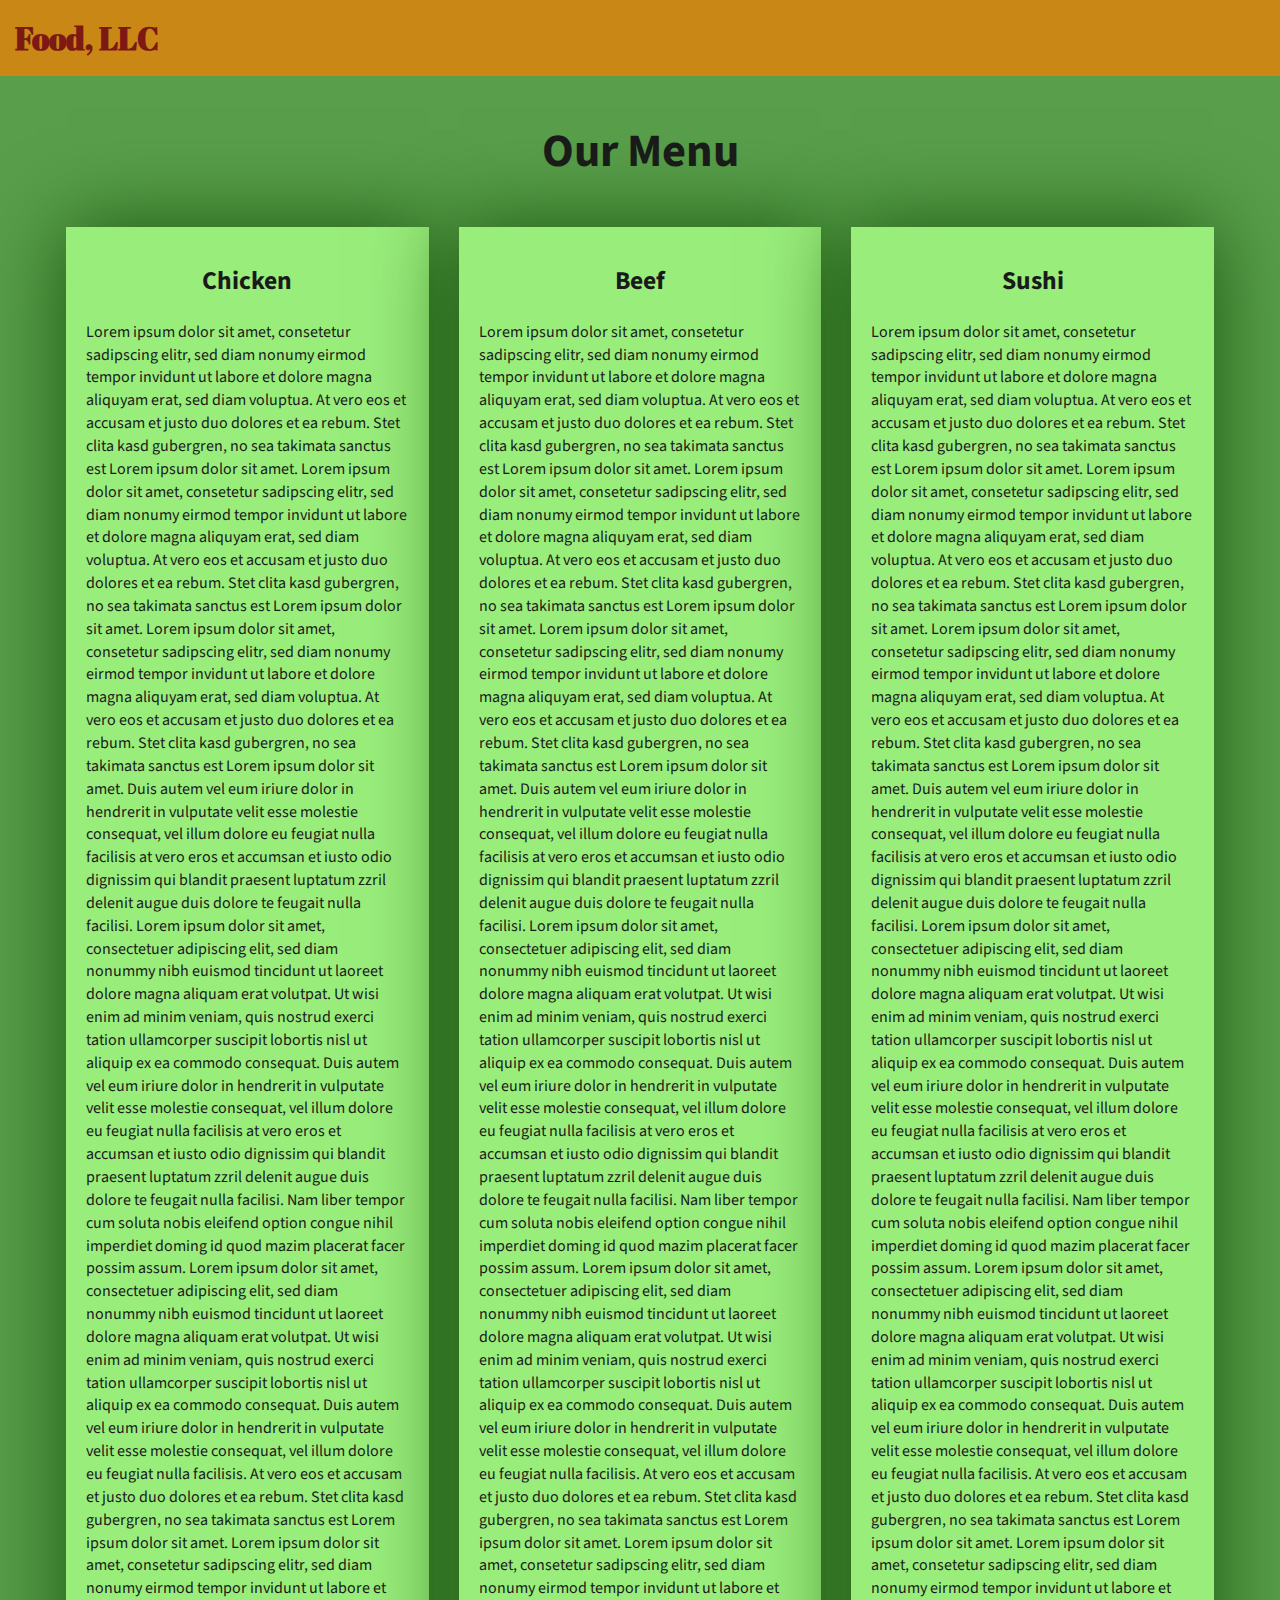
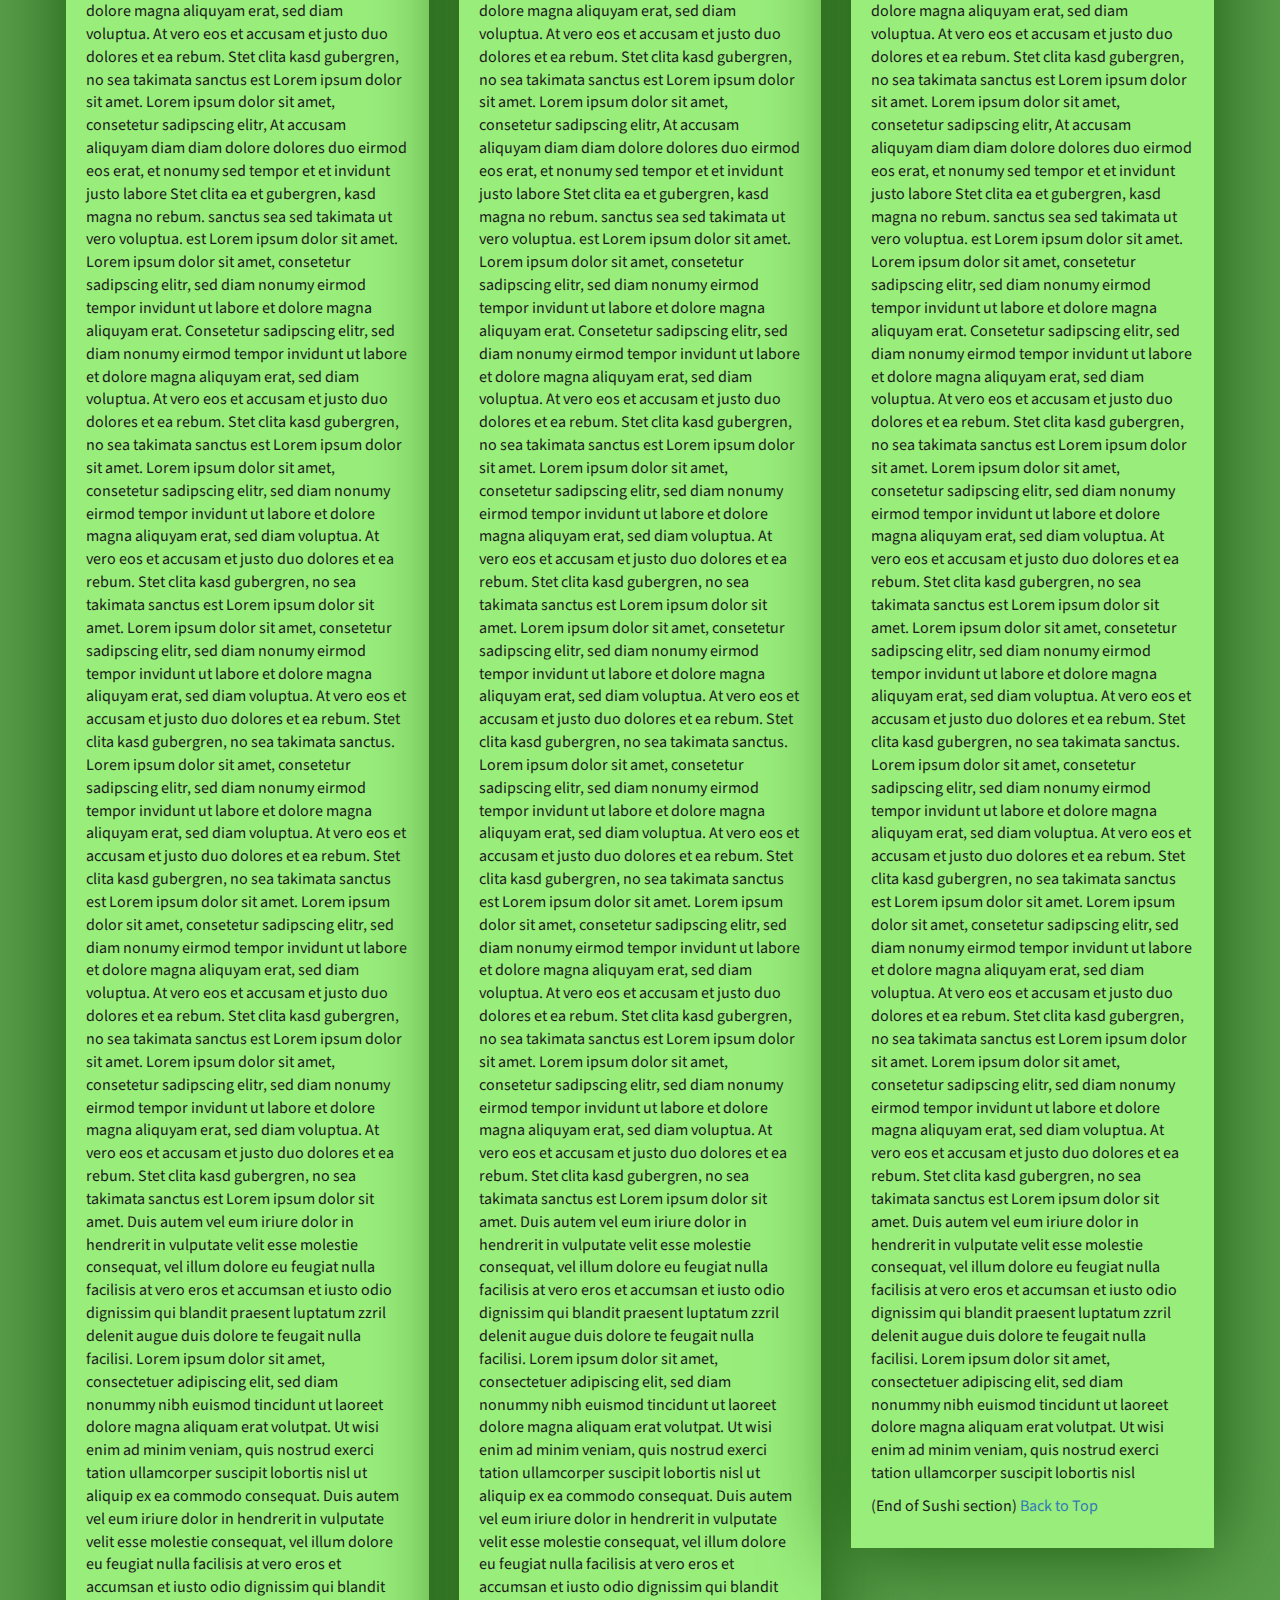
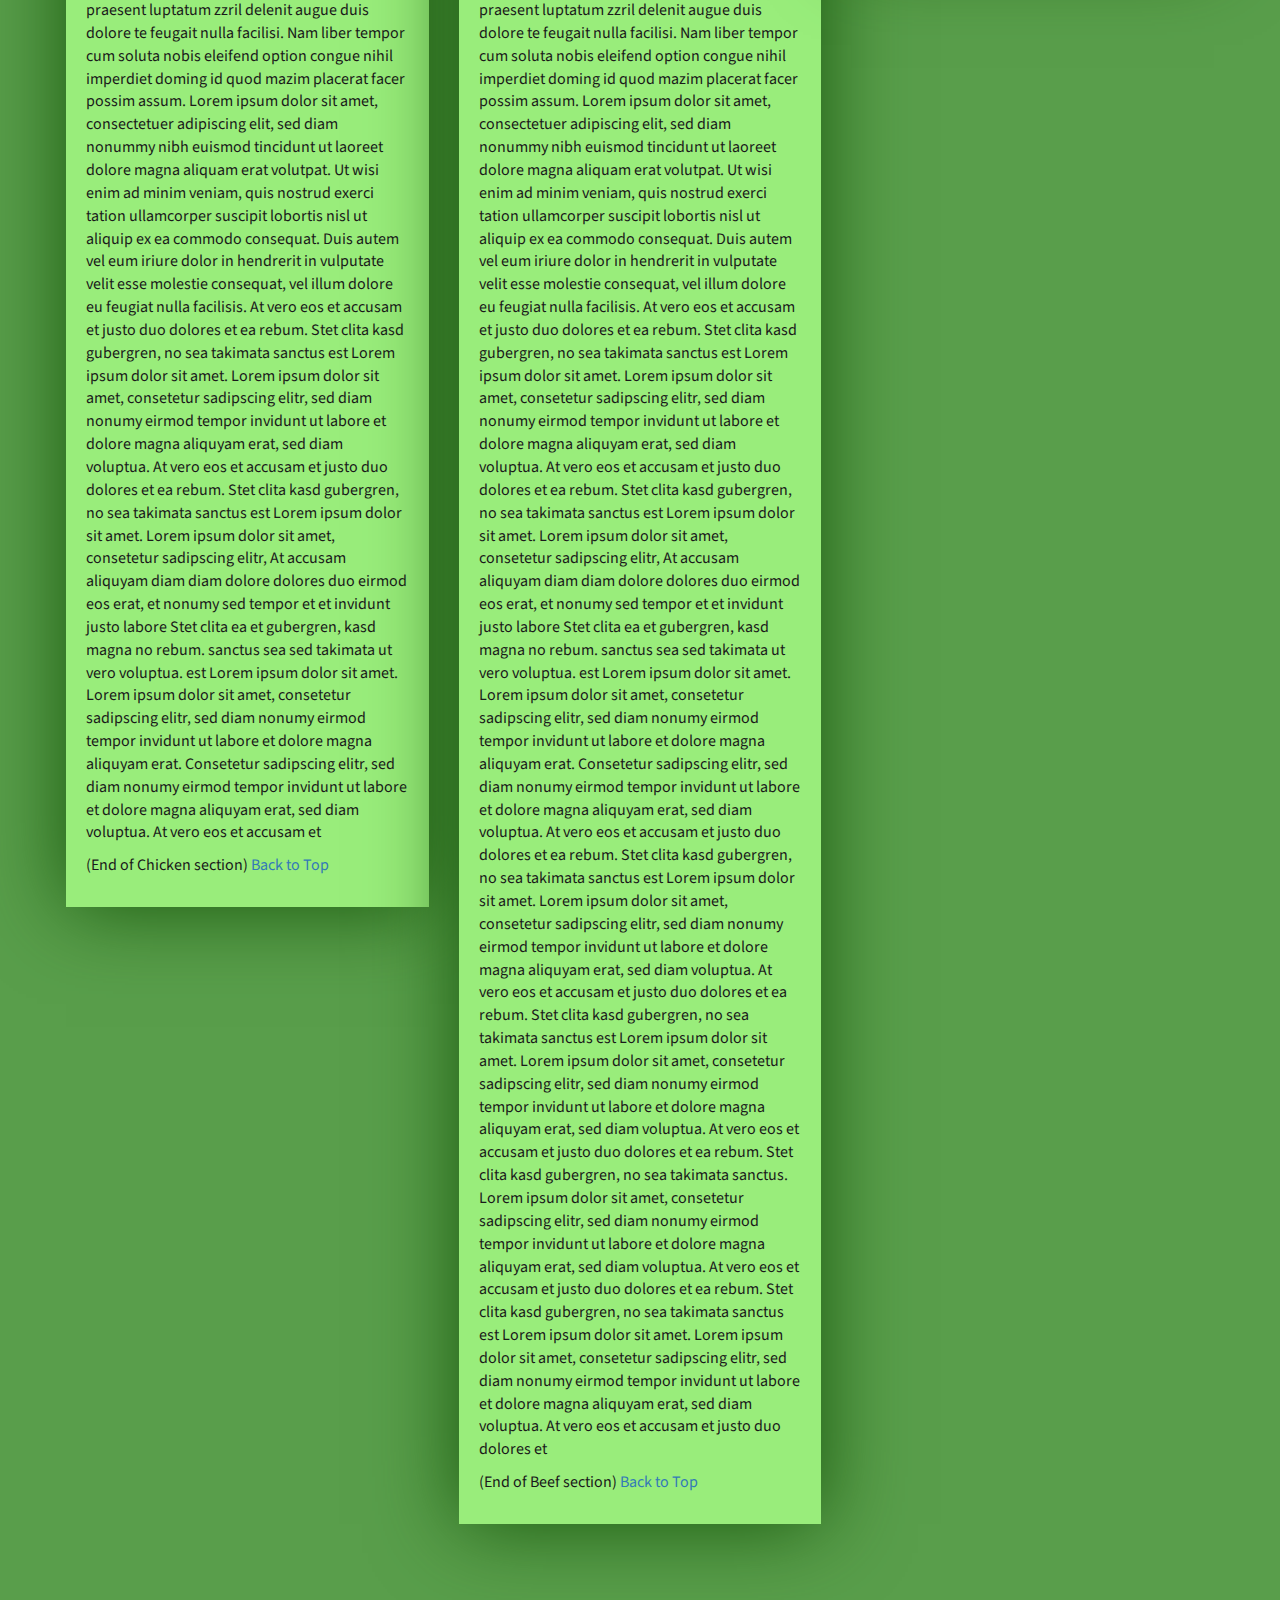
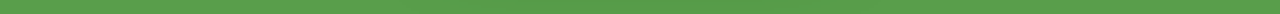
<file: module3-Assignment/index.html>
<!DOCTYPE html>
<html lang="zxx">

<head>
    <meta charset="utf-8">
    <meta http-equiv="X-UA-Compatible" content="IE=edge">
    <meta name="viewport" content="width=device-width, initial-scale=1">
    <title>Assignment Solution for Module 3</title>
    <link rel="stylesheet" href="css/bootstrap.min.css">
    <link rel="stylesheet" href="css/styles.css">
    <link href="https://fonts.googleapis.com/css?family=Source+Sans+Pro" rel="stylesheet">
    <link href="https://fonts.googleapis.com/css?family=Abril+Fatface" rel="stylesheet">

    <!-- HTML5 shim and Respond.js for IE8 support of HTML5 elements and media queries -->
    <!-- WARNING: Respond.js doesn't work if you view the page via file:// -->
    <!--[if lt IE 9]>
      <script src="https://oss.maxcdn.com/html5shiv/3.7.2/html5shiv.min.js"></script>
      <script src="https://oss.maxcdn.com/respond/1.4.2/respond.min.js"></script>
    <![endif]-->
</head>

<body>
    <header>
        <nav id="header-nav" class="navbar navbar-default">
            <div class="container-fluid">
                <div class="navbar-header">
                    <div class="navbar-brand">
                        <a href="index.html"><h1>Food, LLC</h1></a>
                    </div>

                    <button type="button" class="navbar-toggle collapsed visible-xs" data-toggle="collapse" data-target="#collapsable-nav" aria-expanded="false">
                        <span class="sr-only">Toggle navigation</span>
                        <span class="icon-bar"></span>
                        <span class="icon-bar"></span>
                        <span class="icon-bar"></span>
                    </button>
                </div>

                <div id="collapsable-nav" class="collapse navbar-collapse">
                    <ul id="nav-list" class="nav navbar-nav navbar-right visible-xs text-center">
                        <li>
                            <a href="#chicken-tile"><br class="hidden-xs"> Chicken</a>
                        </li>
                        <li>
                            <a href="#beef-tile"><br class="hidden-xs"> Beef</a>
                        </li>
                        <li>
                            <a href="#sushi-tile"><br class="hidden-xs"> Sushi</a>
                        </li>
                    </ul>
                </div>
            </div>
        </nav>
    </header>

    <div id="main-content" class="container">
        <h2 id="top-heading" class="text-center">Our Menu</h2>
        <div id="home-tiles" class="row">
            <div class="col-md-4 col-sm-6 col-xs-12">
                <div id="chicken-tile">
                    <section>
                        <h3 class="text-center">Chicken</h3>
                        <p>
                            Lorem ipsum dolor sit amet, consetetur sadipscing elitr, sed diam nonumy eirmod tempor invidunt ut labore et dolore magna aliquyam erat, sed diam voluptua. At vero eos et accusam et justo duo dolores et ea rebum. Stet clita kasd gubergren, no sea takimata
                            sanctus est Lorem ipsum dolor sit amet. Lorem ipsum dolor sit amet, consetetur sadipscing elitr, sed diam nonumy eirmod tempor invidunt ut labore et dolore magna aliquyam erat, sed diam voluptua. At vero eos et accusam et justo
                            duo dolores et ea rebum. Stet clita kasd gubergren, no sea takimata sanctus est Lorem ipsum dolor sit amet. Lorem ipsum dolor sit amet, consetetur sadipscing elitr, sed diam nonumy eirmod tempor invidunt ut labore et dolore
                            magna aliquyam erat, sed diam voluptua. At vero eos et accusam et justo duo dolores et ea rebum. Stet clita kasd gubergren, no sea takimata sanctus est Lorem ipsum dolor sit amet. Duis autem vel eum iriure dolor in hendrerit
                            in vulputate velit esse molestie consequat, vel illum dolore eu feugiat nulla facilisis at vero eros et accumsan et iusto odio dignissim qui blandit praesent luptatum zzril delenit augue duis dolore te feugait nulla facilisi.
                            Lorem ipsum dolor sit amet, consectetuer adipiscing elit, sed diam nonummy nibh euismod tincidunt ut laoreet dolore magna aliquam erat volutpat. Ut wisi enim ad minim veniam, quis nostrud exerci tation ullamcorper suscipit
                            lobortis nisl ut aliquip ex ea commodo consequat. Duis autem vel eum iriure dolor in hendrerit in vulputate velit esse molestie consequat, vel illum dolore eu feugiat nulla facilisis at vero eros et accumsan et iusto odio dignissim
                            qui blandit praesent luptatum zzril delenit augue duis dolore te feugait nulla facilisi. Nam liber tempor cum soluta nobis eleifend option congue nihil imperdiet doming id quod mazim placerat facer possim assum. Lorem ipsum
                            dolor sit amet, consectetuer adipiscing elit, sed diam nonummy nibh euismod tincidunt ut laoreet dolore magna aliquam erat volutpat. Ut wisi enim ad minim veniam, quis nostrud exerci tation ullamcorper suscipit lobortis nisl
                            ut aliquip ex ea commodo consequat. Duis autem vel eum iriure dolor in hendrerit in vulputate velit esse molestie consequat, vel illum dolore eu feugiat nulla facilisis. At vero eos et accusam et justo duo dolores et ea rebum.
                            Stet clita kasd gubergren, no sea takimata sanctus est Lorem ipsum dolor sit amet. Lorem ipsum dolor sit amet, consetetur sadipscing elitr, sed diam nonumy eirmod tempor invidunt ut labore et dolore magna aliquyam erat, sed
                            diam voluptua. At vero eos et accusam et justo duo dolores et ea rebum. Stet clita kasd gubergren, no sea takimata sanctus est Lorem ipsum dolor sit amet. Lorem ipsum dolor sit amet, consetetur sadipscing elitr, At accusam
                            aliquyam diam diam dolore dolores duo eirmod eos erat, et nonumy sed tempor et et invidunt justo labore Stet clita ea et gubergren, kasd magna no rebum. sanctus sea sed takimata ut vero voluptua. est Lorem ipsum dolor sit amet.
                            Lorem ipsum dolor sit amet, consetetur sadipscing elitr, sed diam nonumy eirmod tempor invidunt ut labore et dolore magna aliquyam erat. Consetetur sadipscing elitr, sed diam nonumy eirmod tempor invidunt ut labore et dolore
                            magna aliquyam erat, sed diam voluptua. At vero eos et accusam et justo duo dolores et ea rebum. Stet clita kasd gubergren, no sea takimata sanctus est Lorem ipsum dolor sit amet. Lorem ipsum dolor sit amet, consetetur sadipscing
                            elitr, sed diam nonumy eirmod tempor invidunt ut labore et dolore magna aliquyam erat, sed diam voluptua. At vero eos et accusam et justo duo dolores et ea rebum. Stet clita kasd gubergren, no sea takimata sanctus est Lorem
                            ipsum dolor sit amet. Lorem ipsum dolor sit amet, consetetur sadipscing elitr, sed diam nonumy eirmod tempor invidunt ut labore et dolore magna aliquyam erat, sed diam voluptua. At vero eos et accusam et justo duo dolores et
                            ea rebum. Stet clita kasd gubergren, no sea takimata sanctus. Lorem ipsum dolor sit amet, consetetur sadipscing elitr, sed diam nonumy eirmod tempor invidunt ut labore et dolore magna aliquyam erat, sed diam voluptua. At vero
                            eos et accusam et justo duo dolores et ea rebum. Stet clita kasd gubergren, no sea takimata sanctus est Lorem ipsum dolor sit amet. Lorem ipsum dolor sit amet, consetetur sadipscing elitr, sed diam nonumy eirmod tempor invidunt
                            ut labore et dolore magna aliquyam erat, sed diam voluptua. At vero eos et accusam et justo duo dolores et ea rebum. Stet clita kasd gubergren, no sea takimata sanctus est Lorem ipsum dolor sit amet. Lorem ipsum dolor sit amet,
                            consetetur sadipscing elitr, sed diam nonumy eirmod tempor invidunt ut labore et dolore magna aliquyam erat, sed diam voluptua. At vero eos et accusam et justo duo dolores et ea rebum. Stet clita kasd gubergren, no sea takimata
                            sanctus est Lorem ipsum dolor sit amet. Duis autem vel eum iriure dolor in hendrerit in vulputate velit esse molestie consequat, vel illum dolore eu feugiat nulla facilisis at vero eros et accumsan et iusto odio dignissim qui
                            blandit praesent luptatum zzril delenit augue duis dolore te feugait nulla facilisi. Lorem ipsum dolor sit amet, consectetuer adipiscing elit, sed diam nonummy nibh euismod tincidunt ut laoreet dolore magna aliquam erat volutpat.
                            Ut wisi enim ad minim veniam, quis nostrud exerci tation ullamcorper suscipit lobortis nisl ut aliquip ex ea commodo consequat. Duis autem vel eum iriure dolor in hendrerit in vulputate velit esse molestie consequat, vel illum
                            dolore eu feugiat nulla facilisis at vero eros et accumsan et iusto odio dignissim qui blandit praesent luptatum zzril delenit augue duis dolore te feugait nulla facilisi. Nam liber tempor cum soluta nobis eleifend option congue
                            nihil imperdiet doming id quod mazim placerat facer possim assum. Lorem ipsum dolor sit amet, consectetuer adipiscing elit, sed diam nonummy nibh euismod tincidunt ut laoreet dolore magna aliquam erat volutpat. Ut wisi enim
                            ad minim veniam, quis nostrud exerci tation ullamcorper suscipit lobortis nisl ut aliquip ex ea commodo consequat. Duis autem vel eum iriure dolor in hendrerit in vulputate velit esse molestie consequat, vel illum dolore eu
                            feugiat nulla facilisis. At vero eos et accusam et justo duo dolores et ea rebum. Stet clita kasd gubergren, no sea takimata sanctus est Lorem ipsum dolor sit amet. Lorem ipsum dolor sit amet, consetetur sadipscing elitr, sed
                            diam nonumy eirmod tempor invidunt ut labore et dolore magna aliquyam erat, sed diam voluptua. At vero eos et accusam et justo duo dolores et ea rebum. Stet clita kasd gubergren, no sea takimata sanctus est Lorem ipsum dolor
                            sit amet. Lorem ipsum dolor sit amet, consetetur sadipscing elitr, At accusam aliquyam diam diam dolore dolores duo eirmod eos erat, et nonumy sed tempor et et invidunt justo labore Stet clita ea et gubergren, kasd magna no
                            rebum. sanctus sea sed takimata ut vero voluptua. est Lorem ipsum dolor sit amet. Lorem ipsum dolor sit amet, consetetur sadipscing elitr, sed diam nonumy eirmod tempor invidunt ut labore et dolore magna aliquyam erat. Consetetur
                            sadipscing elitr, sed diam nonumy eirmod tempor invidunt ut labore et dolore magna aliquyam erat, sed diam voluptua. At vero eos et accusam et
                        </p>
                        <p>
                            (End of Chicken section) <a href="#top-heading">Back to Top</a>
                        </p>
                    </section>
                </div>
            </div>
            <div class="col-md-4 col-sm-6 col-xs-12">
                <div id="beef-tile">
                    <section>
                        <h3 class="text-center">Beef</h3>
                        <p>
                            Lorem ipsum dolor sit amet, consetetur sadipscing elitr, sed diam nonumy eirmod tempor invidunt ut labore et dolore magna aliquyam erat, sed diam voluptua. At vero eos et accusam et justo duo dolores et ea rebum. Stet clita kasd gubergren, no sea takimata
                            sanctus est Lorem ipsum dolor sit amet. Lorem ipsum dolor sit amet, consetetur sadipscing elitr, sed diam nonumy eirmod tempor invidunt ut labore et dolore magna aliquyam erat, sed diam voluptua. At vero eos et accusam et justo
                            duo dolores et ea rebum. Stet clita kasd gubergren, no sea takimata sanctus est Lorem ipsum dolor sit amet. Lorem ipsum dolor sit amet, consetetur sadipscing elitr, sed diam nonumy eirmod tempor invidunt ut labore et dolore
                            magna aliquyam erat, sed diam voluptua. At vero eos et accusam et justo duo dolores et ea rebum. Stet clita kasd gubergren, no sea takimata sanctus est Lorem ipsum dolor sit amet. Duis autem vel eum iriure dolor in hendrerit
                            in vulputate velit esse molestie consequat, vel illum dolore eu feugiat nulla facilisis at vero eros et accumsan et iusto odio dignissim qui blandit praesent luptatum zzril delenit augue duis dolore te feugait nulla facilisi.
                            Lorem ipsum dolor sit amet, consectetuer adipiscing elit, sed diam nonummy nibh euismod tincidunt ut laoreet dolore magna aliquam erat volutpat. Ut wisi enim ad minim veniam, quis nostrud exerci tation ullamcorper suscipit
                            lobortis nisl ut aliquip ex ea commodo consequat. Duis autem vel eum iriure dolor in hendrerit in vulputate velit esse molestie consequat, vel illum dolore eu feugiat nulla facilisis at vero eros et accumsan et iusto odio dignissim
                            qui blandit praesent luptatum zzril delenit augue duis dolore te feugait nulla facilisi. Nam liber tempor cum soluta nobis eleifend option congue nihil imperdiet doming id quod mazim placerat facer possim assum. Lorem ipsum
                            dolor sit amet, consectetuer adipiscing elit, sed diam nonummy nibh euismod tincidunt ut laoreet dolore magna aliquam erat volutpat. Ut wisi enim ad minim veniam, quis nostrud exerci tation ullamcorper suscipit lobortis nisl
                            ut aliquip ex ea commodo consequat. Duis autem vel eum iriure dolor in hendrerit in vulputate velit esse molestie consequat, vel illum dolore eu feugiat nulla facilisis. At vero eos et accusam et justo duo dolores et ea rebum.
                            Stet clita kasd gubergren, no sea takimata sanctus est Lorem ipsum dolor sit amet. Lorem ipsum dolor sit amet, consetetur sadipscing elitr, sed diam nonumy eirmod tempor invidunt ut labore et dolore magna aliquyam erat, sed
                            diam voluptua. At vero eos et accusam et justo duo dolores et ea rebum. Stet clita kasd gubergren, no sea takimata sanctus est Lorem ipsum dolor sit amet. Lorem ipsum dolor sit amet, consetetur sadipscing elitr, At accusam
                            aliquyam diam diam dolore dolores duo eirmod eos erat, et nonumy sed tempor et et invidunt justo labore Stet clita ea et gubergren, kasd magna no rebum. sanctus sea sed takimata ut vero voluptua. est Lorem ipsum dolor sit amet.
                            Lorem ipsum dolor sit amet, consetetur sadipscing elitr, sed diam nonumy eirmod tempor invidunt ut labore et dolore magna aliquyam erat. Consetetur sadipscing elitr, sed diam nonumy eirmod tempor invidunt ut labore et dolore
                            magna aliquyam erat, sed diam voluptua. At vero eos et accusam et justo duo dolores et ea rebum. Stet clita kasd gubergren, no sea takimata sanctus est Lorem ipsum dolor sit amet. Lorem ipsum dolor sit amet, consetetur sadipscing
                            elitr, sed diam nonumy eirmod tempor invidunt ut labore et dolore magna aliquyam erat, sed diam voluptua. At vero eos et accusam et justo duo dolores et ea rebum. Stet clita kasd gubergren, no sea takimata sanctus est Lorem
                            ipsum dolor sit amet. Lorem ipsum dolor sit amet, consetetur sadipscing elitr, sed diam nonumy eirmod tempor invidunt ut labore et dolore magna aliquyam erat, sed diam voluptua. At vero eos et accusam et justo duo dolores et
                            ea rebum. Stet clita kasd gubergren, no sea takimata sanctus. Lorem ipsum dolor sit amet, consetetur sadipscing elitr, sed diam nonumy eirmod tempor invidunt ut labore et dolore magna aliquyam erat, sed diam voluptua. At vero
                            eos et accusam et justo duo dolores et ea rebum. Stet clita kasd gubergren, no sea takimata sanctus est Lorem ipsum dolor sit amet. Lorem ipsum dolor sit amet, consetetur sadipscing elitr, sed diam nonumy eirmod tempor invidunt
                            ut labore et dolore magna aliquyam erat, sed diam voluptua. At vero eos et accusam et justo duo dolores et ea rebum. Stet clita kasd gubergren, no sea takimata sanctus est Lorem ipsum dolor sit amet. Lorem ipsum dolor sit amet,
                            consetetur sadipscing elitr, sed diam nonumy eirmod tempor invidunt ut labore et dolore magna aliquyam erat, sed diam voluptua. At vero eos et accusam et justo duo dolores et ea rebum. Stet clita kasd gubergren, no sea takimata
                            sanctus est Lorem ipsum dolor sit amet. Duis autem vel eum iriure dolor in hendrerit in vulputate velit esse molestie consequat, vel illum dolore eu feugiat nulla facilisis at vero eros et accumsan et iusto odio dignissim qui
                            blandit praesent luptatum zzril delenit augue duis dolore te feugait nulla facilisi. Lorem ipsum dolor sit amet, consectetuer adipiscing elit, sed diam nonummy nibh euismod tincidunt ut laoreet dolore magna aliquam erat volutpat.
                            Ut wisi enim ad minim veniam, quis nostrud exerci tation ullamcorper suscipit lobortis nisl ut aliquip ex ea commodo consequat. Duis autem vel eum iriure dolor in hendrerit in vulputate velit esse molestie consequat, vel illum
                            dolore eu feugiat nulla facilisis at vero eros et accumsan et iusto odio dignissim qui blandit praesent luptatum zzril delenit augue duis dolore te feugait nulla facilisi. Nam liber tempor cum soluta nobis eleifend option congue
                            nihil imperdiet doming id quod mazim placerat facer possim assum. Lorem ipsum dolor sit amet, consectetuer adipiscing elit, sed diam nonummy nibh euismod tincidunt ut laoreet dolore magna aliquam erat volutpat. Ut wisi enim
                            ad minim veniam, quis nostrud exerci tation ullamcorper suscipit lobortis nisl ut aliquip ex ea commodo consequat. Duis autem vel eum iriure dolor in hendrerit in vulputate velit esse molestie consequat, vel illum dolore eu
                            feugiat nulla facilisis. At vero eos et accusam et justo duo dolores et ea rebum. Stet clita kasd gubergren, no sea takimata sanctus est Lorem ipsum dolor sit amet. Lorem ipsum dolor sit amet, consetetur sadipscing elitr, sed
                            diam nonumy eirmod tempor invidunt ut labore et dolore magna aliquyam erat, sed diam voluptua. At vero eos et accusam et justo duo dolores et ea rebum. Stet clita kasd gubergren, no sea takimata sanctus est Lorem ipsum dolor
                            sit amet. Lorem ipsum dolor sit amet, consetetur sadipscing elitr, At accusam aliquyam diam diam dolore dolores duo eirmod eos erat, et nonumy sed tempor et et invidunt justo labore Stet clita ea et gubergren, kasd magna no
                            rebum. sanctus sea sed takimata ut vero voluptua. est Lorem ipsum dolor sit amet. Lorem ipsum dolor sit amet, consetetur sadipscing elitr, sed diam nonumy eirmod tempor invidunt ut labore et dolore magna aliquyam erat. Consetetur
                            sadipscing elitr, sed diam nonumy eirmod tempor invidunt ut labore et dolore magna aliquyam erat, sed diam voluptua. At vero eos et accusam et justo duo dolores et ea rebum. Stet clita kasd gubergren, no sea takimata sanctus
                            est Lorem ipsum dolor sit amet. Lorem ipsum dolor sit amet, consetetur sadipscing elitr, sed diam nonumy eirmod tempor invidunt ut labore et dolore magna aliquyam erat, sed diam voluptua. At vero eos et accusam et justo duo
                            dolores et ea rebum. Stet clita kasd gubergren, no sea takimata sanctus est Lorem ipsum dolor sit amet. Lorem ipsum dolor sit amet, consetetur sadipscing elitr, sed diam nonumy eirmod tempor invidunt ut labore et dolore magna
                            aliquyam erat, sed diam voluptua. At vero eos et accusam et justo duo dolores et ea rebum. Stet clita kasd gubergren, no sea takimata sanctus. Lorem ipsum dolor sit amet, consetetur sadipscing elitr, sed diam nonumy eirmod
                            tempor invidunt ut labore et dolore magna aliquyam erat, sed diam voluptua. At vero eos et accusam et justo duo dolores et ea rebum. Stet clita kasd gubergren, no sea takimata sanctus est Lorem ipsum dolor sit amet. Lorem ipsum
                            dolor sit amet, consetetur sadipscing elitr, sed diam nonumy eirmod tempor invidunt ut labore et dolore magna aliquyam erat, sed diam voluptua. At vero eos et accusam et justo duo dolores et
                        </p>
                        <p>
                            (End of Beef section) <a href="#top-heading">Back to Top</a>
                        </p>
                    </section>
                </div>
            </div>
            <!-- <div class="clearfix visible-md-block"></div> -->
            <div class="col-md-4 col-sm-12 col-xs-12">
                <div id="sushi-tile">
                    <section>
                        <h3 class="text-center">Sushi</h3>
                        <p>
                            Lorem ipsum dolor sit amet, consetetur sadipscing elitr, sed diam nonumy eirmod tempor invidunt ut labore et dolore magna aliquyam erat, sed diam voluptua. At vero eos et accusam et justo duo dolores et ea rebum. Stet clita kasd gubergren, no sea takimata
                            sanctus est Lorem ipsum dolor sit amet. Lorem ipsum dolor sit amet, consetetur sadipscing elitr, sed diam nonumy eirmod tempor invidunt ut labore et dolore magna aliquyam erat, sed diam voluptua. At vero eos et accusam et justo
                            duo dolores et ea rebum. Stet clita kasd gubergren, no sea takimata sanctus est Lorem ipsum dolor sit amet. Lorem ipsum dolor sit amet, consetetur sadipscing elitr, sed diam nonumy eirmod tempor invidunt ut labore et dolore
                            magna aliquyam erat, sed diam voluptua. At vero eos et accusam et justo duo dolores et ea rebum. Stet clita kasd gubergren, no sea takimata sanctus est Lorem ipsum dolor sit amet. Duis autem vel eum iriure dolor in hendrerit
                            in vulputate velit esse molestie consequat, vel illum dolore eu feugiat nulla facilisis at vero eros et accumsan et iusto odio dignissim qui blandit praesent luptatum zzril delenit augue duis dolore te feugait nulla facilisi.
                            Lorem ipsum dolor sit amet, consectetuer adipiscing elit, sed diam nonummy nibh euismod tincidunt ut laoreet dolore magna aliquam erat volutpat. Ut wisi enim ad minim veniam, quis nostrud exerci tation ullamcorper suscipit
                            lobortis nisl ut aliquip ex ea commodo consequat. Duis autem vel eum iriure dolor in hendrerit in vulputate velit esse molestie consequat, vel illum dolore eu feugiat nulla facilisis at vero eros et accumsan et iusto odio dignissim
                            qui blandit praesent luptatum zzril delenit augue duis dolore te feugait nulla facilisi. Nam liber tempor cum soluta nobis eleifend option congue nihil imperdiet doming id quod mazim placerat facer possim assum. Lorem ipsum
                            dolor sit amet, consectetuer adipiscing elit, sed diam nonummy nibh euismod tincidunt ut laoreet dolore magna aliquam erat volutpat. Ut wisi enim ad minim veniam, quis nostrud exerci tation ullamcorper suscipit lobortis nisl
                            ut aliquip ex ea commodo consequat. Duis autem vel eum iriure dolor in hendrerit in vulputate velit esse molestie consequat, vel illum dolore eu feugiat nulla facilisis. At vero eos et accusam et justo duo dolores et ea rebum.
                            Stet clita kasd gubergren, no sea takimata sanctus est Lorem ipsum dolor sit amet. Lorem ipsum dolor sit amet, consetetur sadipscing elitr, sed diam nonumy eirmod tempor invidunt ut labore et dolore magna aliquyam erat, sed
                            diam voluptua. At vero eos et accusam et justo duo dolores et ea rebum. Stet clita kasd gubergren, no sea takimata sanctus est Lorem ipsum dolor sit amet. Lorem ipsum dolor sit amet, consetetur sadipscing elitr, At accusam
                            aliquyam diam diam dolore dolores duo eirmod eos erat, et nonumy sed tempor et et invidunt justo labore Stet clita ea et gubergren, kasd magna no rebum. sanctus sea sed takimata ut vero voluptua. est Lorem ipsum dolor sit amet.
                            Lorem ipsum dolor sit amet, consetetur sadipscing elitr, sed diam nonumy eirmod tempor invidunt ut labore et dolore magna aliquyam erat. Consetetur sadipscing elitr, sed diam nonumy eirmod tempor invidunt ut labore et dolore
                            magna aliquyam erat, sed diam voluptua. At vero eos et accusam et justo duo dolores et ea rebum. Stet clita kasd gubergren, no sea takimata sanctus est Lorem ipsum dolor sit amet. Lorem ipsum dolor sit amet, consetetur sadipscing
                            elitr, sed diam nonumy eirmod tempor invidunt ut labore et dolore magna aliquyam erat, sed diam voluptua. At vero eos et accusam et justo duo dolores et ea rebum. Stet clita kasd gubergren, no sea takimata sanctus est Lorem
                            ipsum dolor sit amet. Lorem ipsum dolor sit amet, consetetur sadipscing elitr, sed diam nonumy eirmod tempor invidunt ut labore et dolore magna aliquyam erat, sed diam voluptua. At vero eos et accusam et justo duo dolores et
                            ea rebum. Stet clita kasd gubergren, no sea takimata sanctus. Lorem ipsum dolor sit amet, consetetur sadipscing elitr, sed diam nonumy eirmod tempor invidunt ut labore et dolore magna aliquyam erat, sed diam voluptua. At vero
                            eos et accusam et justo duo dolores et ea rebum. Stet clita kasd gubergren, no sea takimata sanctus est Lorem ipsum dolor sit amet. Lorem ipsum dolor sit amet, consetetur sadipscing elitr, sed diam nonumy eirmod tempor invidunt
                            ut labore et dolore magna aliquyam erat, sed diam voluptua. At vero eos et accusam et justo duo dolores et ea rebum. Stet clita kasd gubergren, no sea takimata sanctus est Lorem ipsum dolor sit amet. Lorem ipsum dolor sit amet,
                            consetetur sadipscing elitr, sed diam nonumy eirmod tempor invidunt ut labore et dolore magna aliquyam erat, sed diam voluptua. At vero eos et accusam et justo duo dolores et ea rebum. Stet clita kasd gubergren, no sea takimata
                            sanctus est Lorem ipsum dolor sit amet. Duis autem vel eum iriure dolor in hendrerit in vulputate velit esse molestie consequat, vel illum dolore eu feugiat nulla facilisis at vero eros et accumsan et iusto odio dignissim qui
                            blandit praesent luptatum zzril delenit augue duis dolore te feugait nulla facilisi. Lorem ipsum dolor sit amet, consectetuer adipiscing elit, sed diam nonummy nibh euismod tincidunt ut laoreet dolore magna aliquam erat volutpat.
                            Ut wisi enim ad minim veniam, quis nostrud exerci tation ullamcorper suscipit lobortis nisl
                        </p>
                        <p>
                            (End of Sushi section) <a href="#top-heading">Back to Top</a>
                        </p>
                    </section>
                </div>
            </div>
            <!-- <div class="clearfix visible-lg-block"></div> -->
        </div>
    </div>
    <div class="clearfix visible-lg-block"></div>


    <!-- jQuery (Bootstrap JS plugins depend on it) -->
    <script src="js/jquery-3.1.1.min.js"></script>
    <script src="js/bootstrap.min.js"></script>
    <!-- <script src="js/script.js"></script> -->

</body>

</html>
</file>
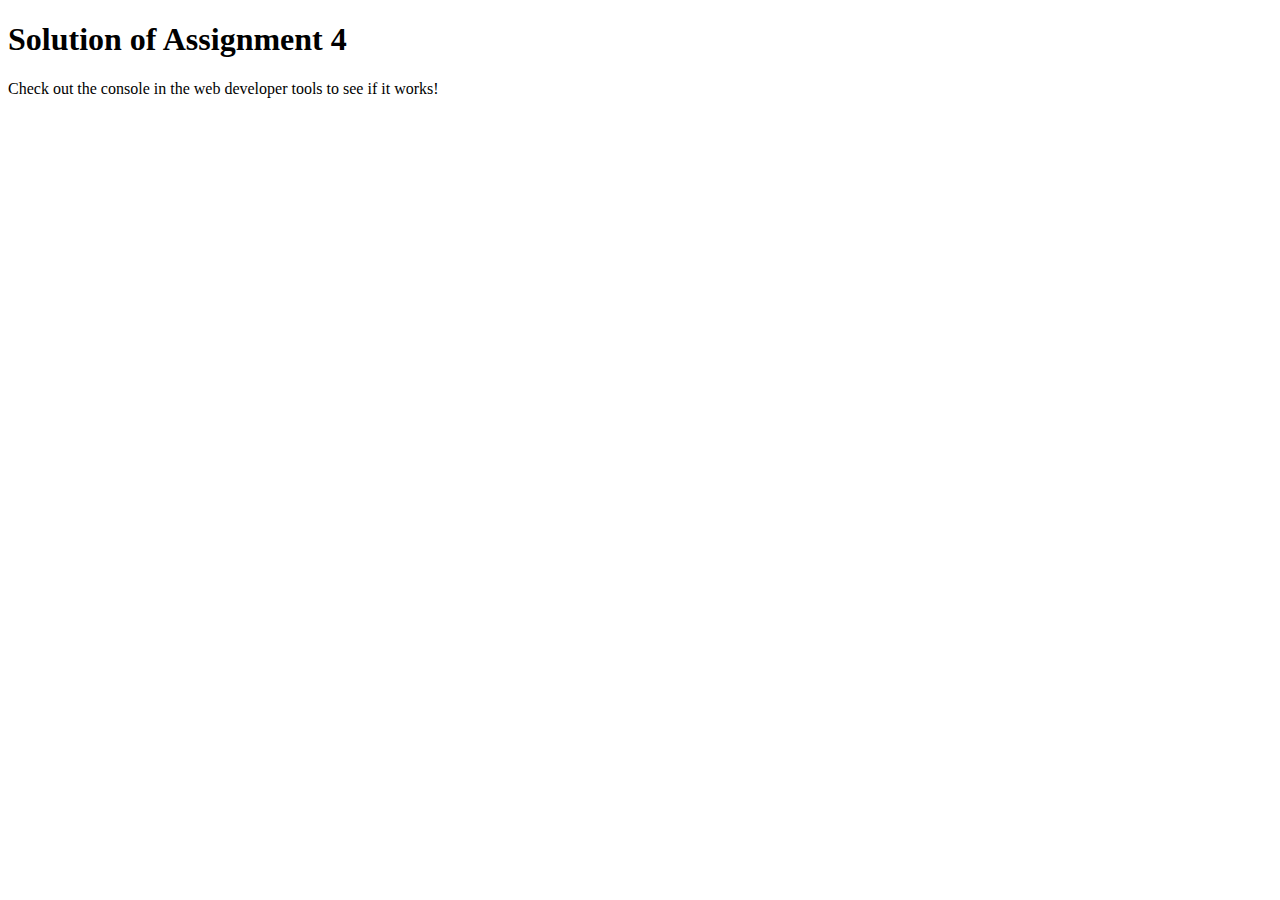
<file: module4-Assignment/index.html>
<!DOCTYPE html>
<html>

<head>
    <meta charset="utf-8">
    <title>Assignment Solution for Module 4</title>
    <script src="SpeakHello.js"></script>
    <script src="SpeakGoodBye.js"></script>
    <script src="script.js"></script>
</head>

<body>
    <h1>Solution of Assignment 4</h1>
    <p>Check out the console in the web developer tools to see if it works!</p>
</body>

</html>
</file>
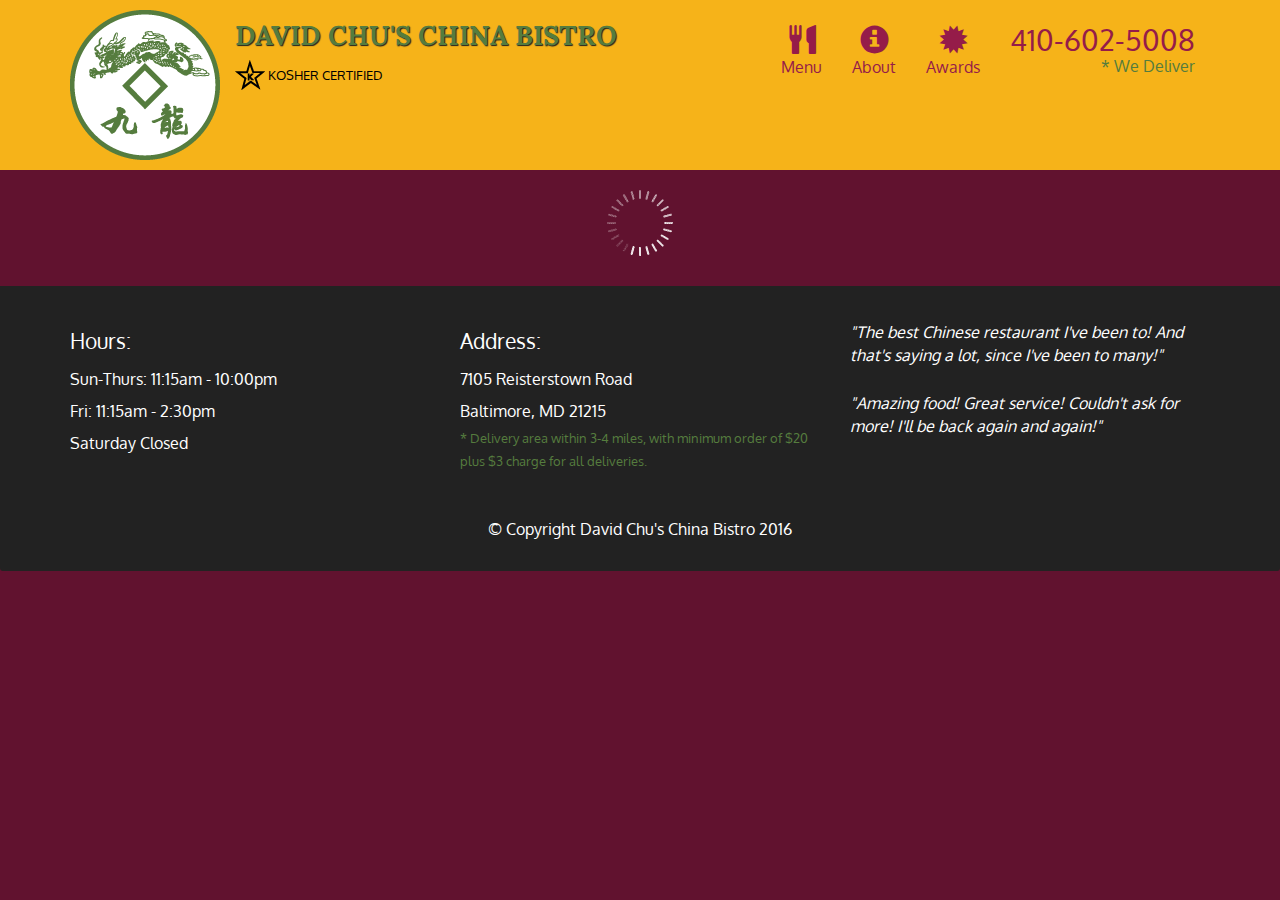
<file: module5-Assignment/index.html>
<!doctype html>
<html lang="en">
  <head>
    <meta charset="utf-8">
    <meta http-equiv="X-UA-Compatible" content="IE=edge">
    <meta name="viewport" content="width=device-width, initial-scale=1">
    <title>David Chu's China Bistro</title>
    <link rel="stylesheet" href="css/bootstrap.min.css">
    <link rel="stylesheet" href="css/styles.css">
    <link href='https://fonts.googleapis.com/css?family=Oxygen:400,300,700' rel='stylesheet' type='text/css'>
    <link href='https://fonts.googleapis.com/css?family=Lora' rel='stylesheet' type='text/css'>
  </head>
<body>
  <header>
    <nav id="header-nav" class="navbar navbar-default">
      <div class="container">
        <div class="navbar-header">
          <a href="index.html" class="pull-left visible-md visible-lg">
            <div id="logo-img" alt="Logo image"></div>
          </a>

          <div class="navbar-brand">
            <a href="index.html"><h1>David Chu's China Bistro</h1></a>
            <p>
              <img src="images/star-k-logo.png" alt="Kosher certification">
              <span>Kosher Certified</span>
            </p>
          </div>

          <button id="navbarToggle" type="button" class="navbar-toggle collapsed" data-toggle="collapse" data-target="#collapsable-nav" aria-expanded="false">
            <span class="sr-only">Toggle navigation</span>
            <span class="icon-bar"></span>
            <span class="icon-bar"></span>
            <span class="icon-bar"></span>
          </button>
        </div>
        
        <div id="collapsable-nav" class="collapse navbar-collapse">
           <ul id="nav-list" class="nav navbar-nav navbar-right">
            <li id="navHomeButton" class="visible-xs active">
              <a href="index.html">
                <span class="glyphicon glyphicon-home"></span> Home</a>
            </li>
            <li id="navMenuButton">
              <a href="#" onclick="$dc.loadMenuCategories();">
                <span class="glyphicon glyphicon-cutlery"></span><br class="hidden-xs"> Menu</a>
            </li>
            <li>
              <a href="#">
                <span class="glyphicon glyphicon-info-sign"></span><br class="hidden-xs"> About</a>
            </li>
            <li>
              <a href="#">
                <span class="glyphicon glyphicon-certificate"></span><br class="hidden-xs"> Awards</a>
            </li>
            <li id="phone" class="hidden-xs">
              <a href="tel:410-602-5008">
                <span>410-602-5008</span></a><div>* We Deliver</div>
            </li>
          </ul><!-- #nav-list -->
        </div><!-- .collapse .navbar-collapse -->
      </div><!-- .container -->
    </nav><!-- #header-nav -->
  </header>

  <div id="call-btn" class="visible-xs">
    <a class="btn" href="tel:410-602-5008">
    <span class="glyphicon glyphicon-earphone"></span>
    410-602-5008
    </a>
  </div>
  <div id="xs-deliver" class="text-center visible-xs">* We Deliver</div>

  <div id="main-content" class="container"></div>

  <footer class="panel-footer">
    <div class="container">
      <div class="row">
        <section id="hours" class="col-sm-4">
          <span>Hours:</span><br>
          Sun-Thurs: 11:15am - 10:00pm<br>
          Fri: 11:15am - 2:30pm<br>
          Saturday Closed
          <hr class="visible-xs">
        </section>
        <section id="address" class="col-sm-4">
          <span>Address:</span><br>
          7105 Reisterstown Road<br>
          Baltimore, MD 21215
          <p>* Delivery area within 3-4 miles, with minimum order of $20 plus $3 charge for all deliveries.</p>
          <hr class="visible-xs">
        </section>
        <section id="testimonials" class="col-sm-4">
          <p>"The best Chinese restaurant I've been to! And that's saying a lot, since I've been to many!"</p>
          <p>"Amazing food! Great service! Couldn't ask for more! I'll be back again and again!"</p>
        </section>
      </div>
      <div class="text-center">&copy; Copyright David Chu's China Bistro 2016</div>
    </div>
  </footer>

  <!-- jQuery (Bootstrap JS plugins depend on it) -->
  <script src="js/jquery-2.1.4.min.js"></script>
  <script src="js/bootstrap.min.js"></script>
  <script src="js/ajax-utils.js"></script>
  <script src="js/script.js"></script>
</body>
</html>
</file>
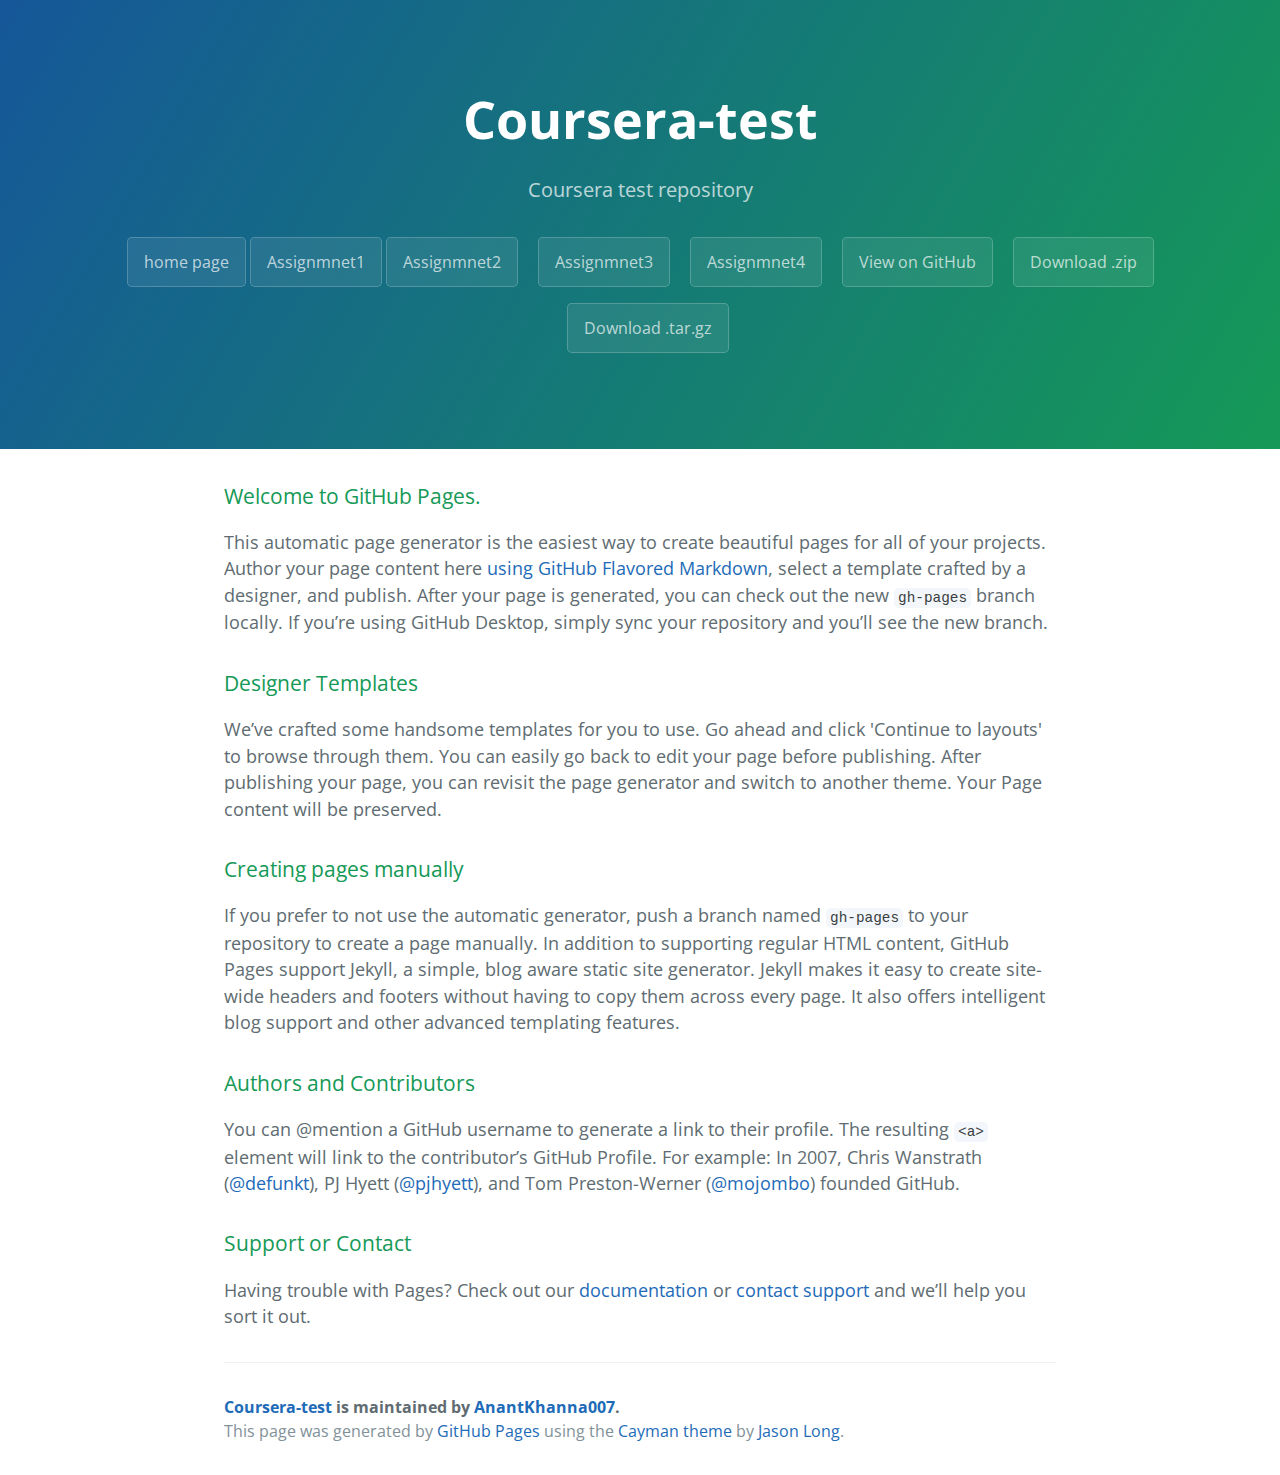
<file: home.html>
<!DOCTYPE html>
<html lang="en-us">
  <head>
    <meta charset="UTF-8">
    <title>Coursera-test by AnantKhanna007</title>
    <meta name="viewport" content="width=device-width, initial-scale=1">
    <link rel="stylesheet" type="text/css" href="stylesheets/normalize.css" media="screen">
    <link href='https://fonts.googleapis.com/css?family=Open+Sans:400,700' rel='stylesheet' type='text/css'>
    <link rel="stylesheet" type="text/css" href="stylesheets/stylesheet.css" media="screen">
    <link rel="stylesheet" type="text/css" href="stylesheets/github-light.css" media="screen">
  </head>
  <body>
    <section class="page-header">
      <h1 class="project-name">Coursera-test</h1>
      <h2 class="project-tagline">Coursera test repository</h2>
      <a href="https://anantkhanna007.github.io/Coursera-test/index.html" class="btn"> home page</a>
    <a href="https://anantkhanna007.github.io/Coursera-test/module2-Assignment/assignment2.html" class="btn">Assignmnet1</a>
    <a href="https://anantkhanna007.github.io/Coursera-test/module3-Assignment/index.html" class="btn">Assignmnet2</a> 
    <a href="https://anantkhanna007.github.io/Coursera-test/module4-Assignment/index.html" class="btn">Assignmnet3</a> 
    <a href="https://anantkhanna007.github.io/Coursera-test/module5-Assignment/index.html" class="btn">Assignmnet4</a>
      <a href="https://github.com/AnantKhanna007/Coursera-test" class="btn">View on GitHub</a>
      <a href="https://github.com/AnantKhanna007/Coursera-test/zipball/master" class="btn">Download .zip</a>
      <a href="https://github.com/AnantKhanna007/Coursera-test/tarball/master" class="btn">Download .tar.gz</a>
    </section>

    <section class="main-content">
      <h3>
<a id="welcome-to-github-pages" class="anchor" href="#welcome-to-github-pages" aria-hidden="true"><span aria-hidden="true" class="octicon octicon-link"></span></a>Welcome to GitHub Pages.</h3>
<p>This automatic page generator is the easiest way to create beautiful pages for all of your projects. Author your page content here <a href="https://guides.github.com/features/mastering-markdown/">using GitHub Flavored Markdown</a>, select a template crafted by a designer, and publish. After your page is generated, you can check out the new <code>gh-pages</code> branch locally. If you’re using GitHub Desktop, simply sync your repository and you’ll see the new branch.</p>
<h3>
<a id="designer-templates" class="anchor" href="#designer-templates" aria-hidden="true"><span aria-hidden="true" class="octicon octicon-link"></span></a>Designer Templates</h3>
<p>We’ve crafted some handsome templates for you to use. Go ahead and click 'Continue to layouts' to browse through them. You can easily go back to edit your page before publishing. After publishing your page, you can revisit the page generator and switch to another theme. Your Page content will be preserved.</p>
<h3>
<a id="creating-pages-manually" class="anchor" href="#creating-pages-manually" aria-hidden="true"><span aria-hidden="true" class="octicon octicon-link"></span></a>Creating pages manually</h3>
<p>If you prefer to not use the automatic generator, push a branch named <code>gh-pages</code> to your repository to create a page manually. In addition to supporting regular HTML content, GitHub Pages support Jekyll, a simple, blog aware static site generator. Jekyll makes it easy to create site-wide headers and footers without having to copy them across every page. It also offers intelligent blog support and other advanced templating features.</p>
<h3>
<a id="authors-and-contributors" class="anchor" href="#authors-and-contributors" aria-hidden="true"><span aria-hidden="true" class="octicon octicon-link"></span></a>Authors and Contributors</h3>
<p>You can @mention a GitHub username to generate a link to their profile. The resulting <code>&lt;a&gt;</code> element will link to the contributor’s GitHub Profile. For example: In 2007, Chris Wanstrath (<a class="user-mention" data-hovercard-type="user" data-hovercard-url="/users/defunkt/hovercard" data-octo-click="hovercard-link-click" data-octo-dimensions="link_type:self" href="https://github.com/defunkt">@defunkt</a>), PJ Hyett (<a class="user-mention" data-hovercard-type="user" data-hovercard-url="/users/pjhyett/hovercard" data-octo-click="hovercard-link-click" data-octo-dimensions="link_type:self" href="https://github.com/pjhyett">@pjhyett</a>), and Tom Preston-Werner (<a class="user-mention" data-hovercard-type="user" data-hovercard-url="/users/mojombo/hovercard" data-octo-click="hovercard-link-click" data-octo-dimensions="link_type:self" href="https://github.com/mojombo">@mojombo</a>) founded GitHub.</p>
<h3>
<a id="support-or-contact" class="anchor" href="#support-or-contact" aria-hidden="true"><span aria-hidden="true" class="octicon octicon-link"></span></a>Support or Contact</h3>
<p>Having trouble with Pages? Check out our <a href="https://help.github.com/pages">documentation</a> or <a href="https://github.com/contact">contact support</a> and we’ll help you sort it out.</p>

      <footer class="site-footer">
        <span class="site-footer-owner"><a href="https://github.com/AnantKhanna007/Coursera-test">Coursera-test</a> is maintained by <a href="https://github.com/AnantKhanna007">AnantKhanna007</a>.</span>

        <span class="site-footer-credits">This page was generated by <a href="https://pages.github.com">GitHub Pages</a> using the <a href="https://github.com/jasonlong/cayman-theme">Cayman theme</a> by <a href="https://twitter.com/jasonlong">Jason Long</a>.</span>
      </footer>

    </section>

  
  </body>
</html>
</file>
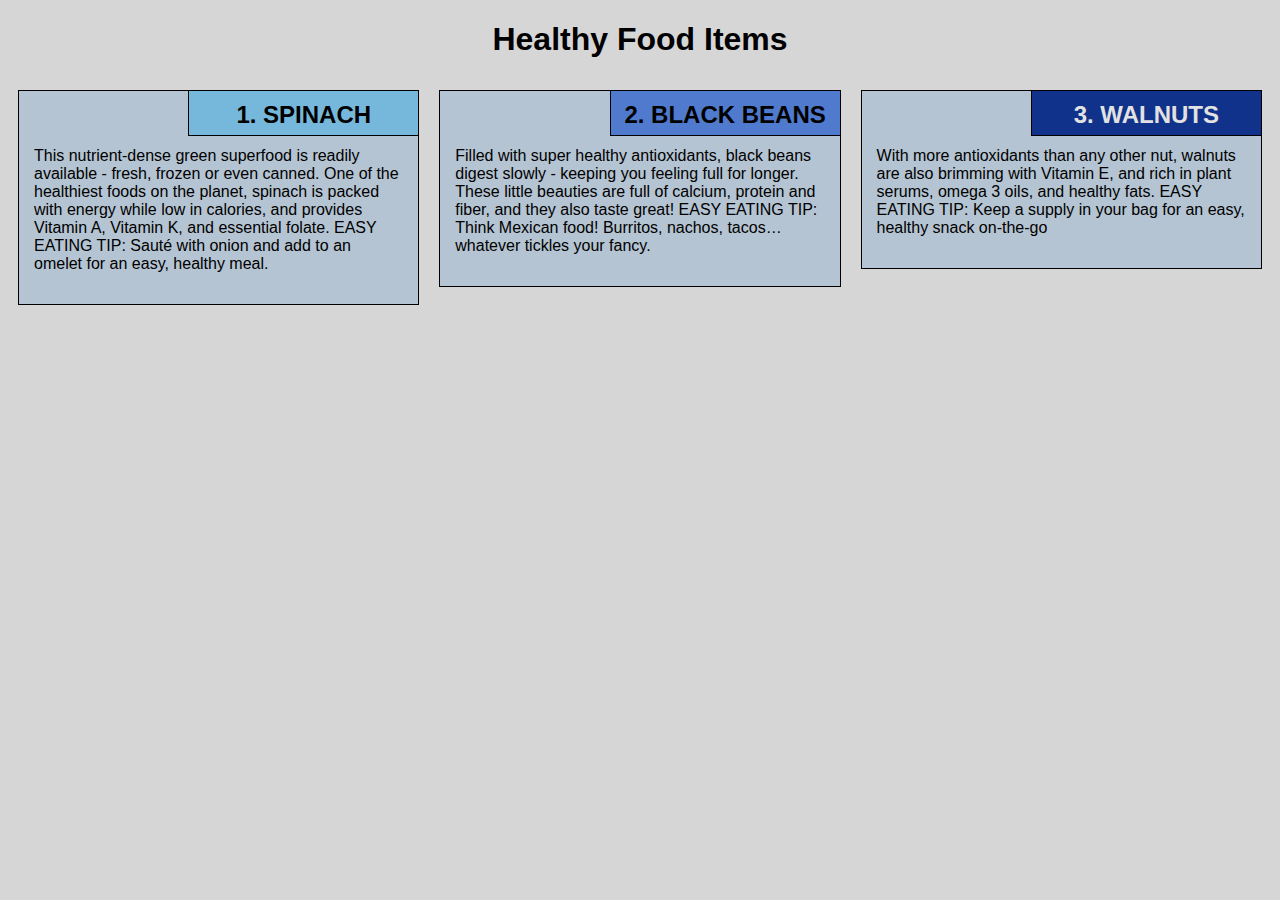
<file: module2-Assignment/assignment2.html>
<!DOCTYPE html>
<html lang="en">

<head>
    <meta charset="utf-8">
    <meta name="viewport" content="width=device-width, initial-scale=1">
    <title>Assignment Solution for Module 2</title>
    <link rel="stylesheet" href="CSS/style.css">
</head>

<body>
    <h1>Healthy Food Items</h1>
    <div class="row">
        <div class="col-lg-4 col-md-6 col-sm-12">
            <section class="SPINACH">
                <h2>1. SPINACH</h2>
                <p>
                    This nutrient-dense green superfood is readily available - fresh, frozen or even canned. One of the healthiest foods on the planet, spinach is packed with energy while low in calories, and provides Vitamin A, Vitamin K, and essential folate.
                    EASY EATING TIP: Sauté with onion and add to an omelet for an easy, healthy meal.
                </p>
            </section>
        </div>
        <div class="col-lg-4 col-md-6 col-sm-12">
            <section class="BEANS">
                <h2>2. BLACK BEANS</h2>
                <p>
                    Filled with super healthy antioxidants, black beans digest slowly - keeping you feeling full for longer. These little beauties are full of calcium, protein and fiber, and they also taste great!
                    EASY EATING TIP: Think Mexican food! Burritos, nachos, tacos… whatever tickles your fancy.
                </p>
            </section>
        </div>
        <div class="col-lg-4 col-md-12 col-sm-12">
            <section class="WALNUTS">
                <h2>3. WALNUTS</h2>
                <p>
                    With more antioxidants than any other nut, walnuts are also brimming with Vitamin E, and rich in plant serums, omega 3 oils, and healthy fats.
                    EASY EATING TIP: Keep a supply in your bag for an easy, healthy snack on-the-go
                </p>
            </section>
        </div>
    </div>
</body>

</html>
</file>
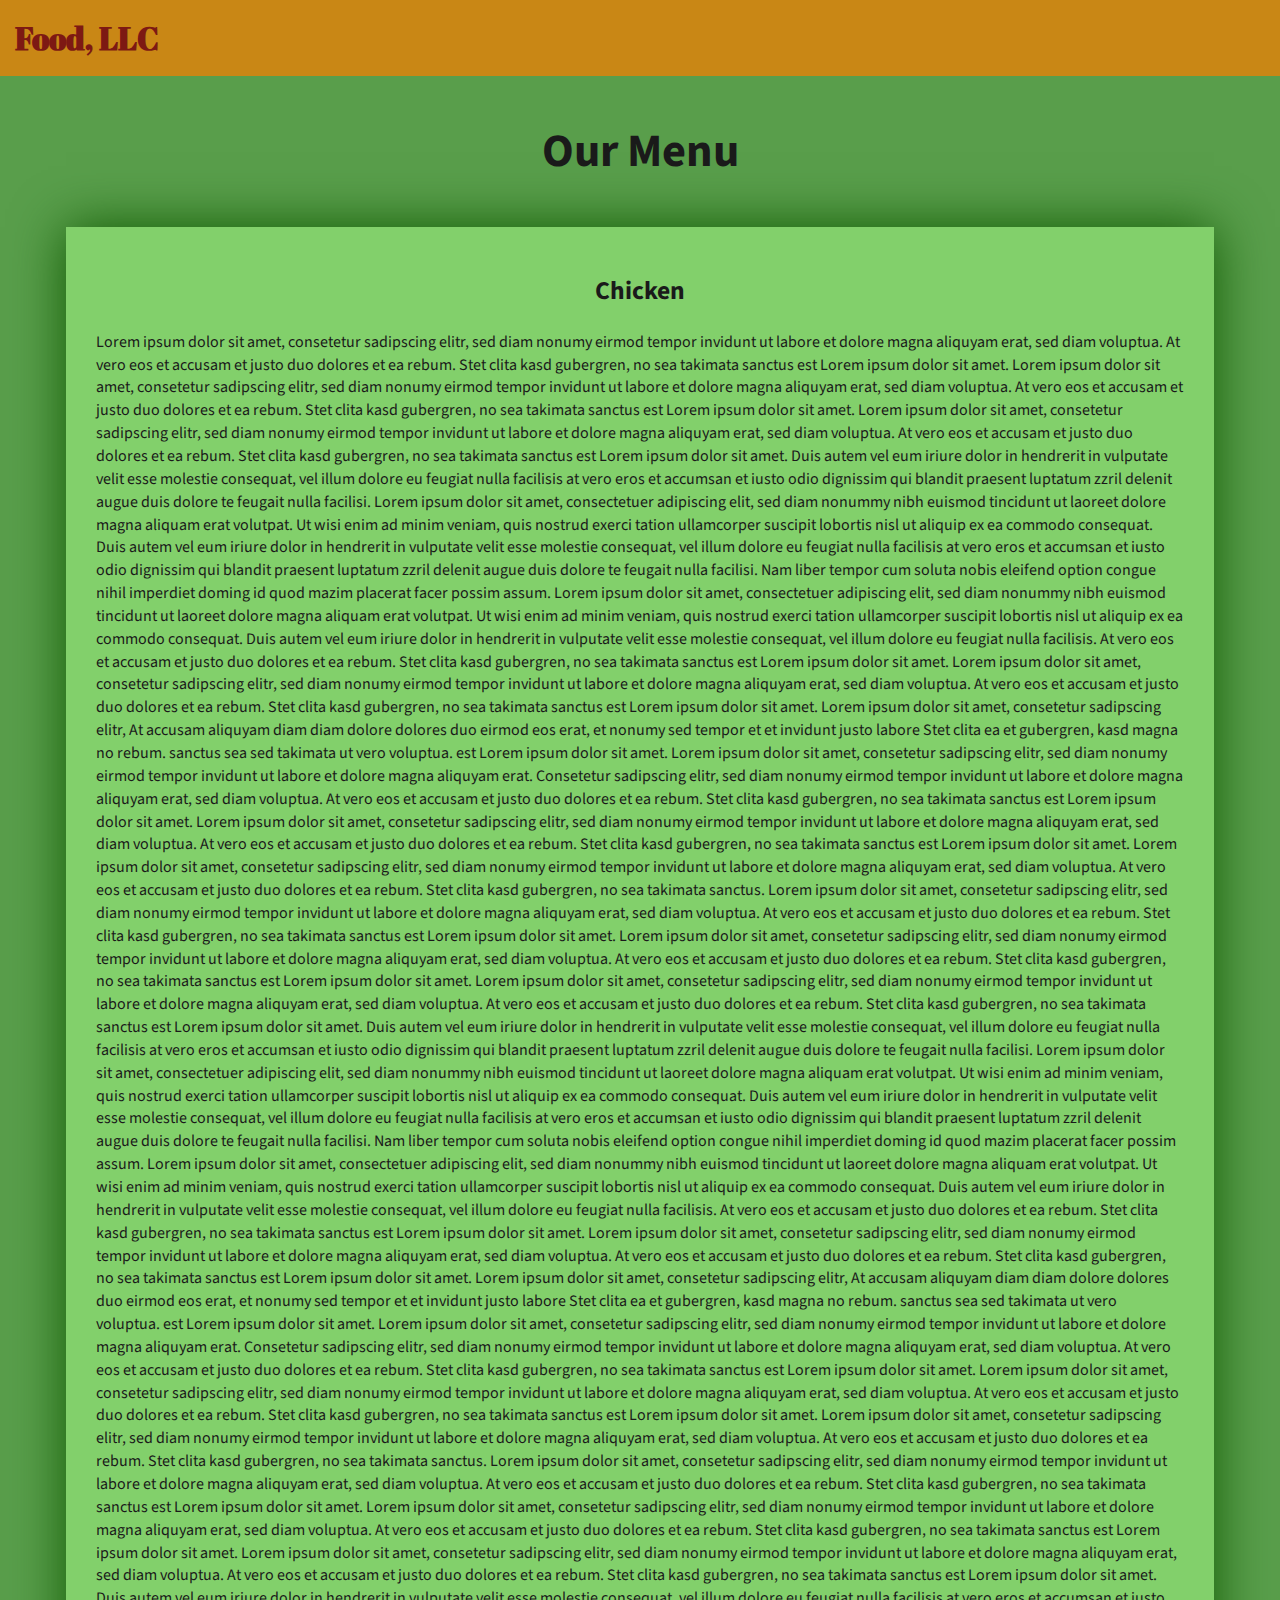
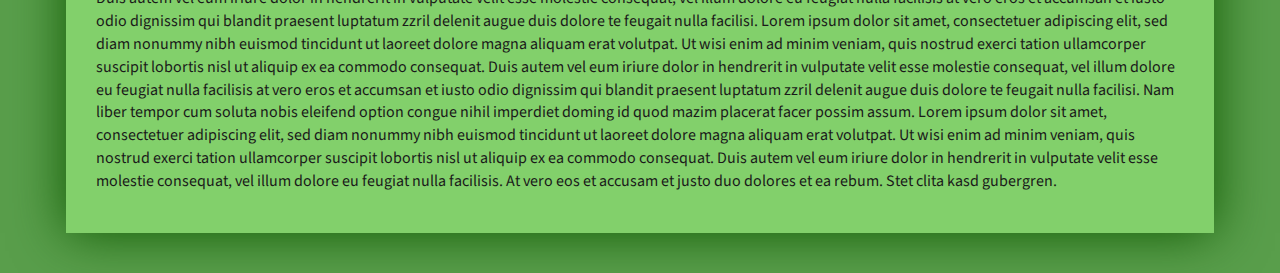
<file: module3-Assignment/index_basic.html>
<!DOCTYPE html>
<html lang="zxx">

<head>
    <meta charset="utf-8">
    <meta http-equiv="X-UA-Compatible" content="IE=edge">
    <meta name="viewport" content="width=device-width, initial-scale=1">
    <title>Assignment Solution for Module 3</title>
    <link rel="stylesheet" href="css/bootstrap.min.css">
    <link rel="stylesheet" href="css/styles_basic.css">
    <link href="https://fonts.googleapis.com/css?family=Source+Sans+Pro" rel="stylesheet">
    <link href="https://fonts.googleapis.com/css?family=Abril+Fatface" rel="stylesheet">

    <!-- HTML5 shim and Respond.js for IE8 support of HTML5 elements and media queries -->
    <!-- WARNING: Respond.js doesn't work if you view the page via file:// -->
    <!--[if lt IE 9]>
      <script src="https://oss.maxcdn.com/html5shiv/3.7.2/html5shiv.min.js"></script>
      <script src="https://oss.maxcdn.com/respond/1.4.2/respond.min.js"></script>
    <![endif]-->
</head>

<body>
    <header>
        <nav id="header-nav" class="navbar navbar-default">
            <div class="container-fluid">
                <div class="navbar-header">
                    <div class="navbar-brand">
                        <a href="index_basic.html"><h1>Food, LLC</h1></a>
                    </div>

                    <button type="button" class="navbar-toggle collapsed visible-xs" data-toggle="collapse" data-target="#collapsable-nav" aria-expanded="false">
                        <span class="sr-only">Toggle navigation</span>
                        <span class="icon-bar"></span>
                        <span class="icon-bar"></span>
                        <span class="icon-bar"></span>
                    </button>
                </div>

                <div id="collapsable-nav" class="collapse navbar-collapse">
                    <ul id="nav-list" class="nav navbar-nav navbar-right visible-xs text-center">
                        <li>
                            <a><br class="hidden-xs"> Chicken</a>
                        </li>
                        <li>
                            <a><br class="hidden-xs"> Beef</a>
                        </li>
                        <li>
                            <a><br class="hidden-xs"> Sushi</a>
                        </li>
                    </ul>
                </div>
            </div>
        </nav>
    </header>

    <div id="main-content" class="container">
        <h2 id="top-heading" class="text-center">Our Menu</h2>
        <section id="main-section">
            <h3 class="text-center">Chicken</h3>
            <p>
                Lorem ipsum dolor sit amet, consetetur sadipscing elitr, sed diam nonumy eirmod tempor invidunt ut labore et dolore magna aliquyam erat, sed diam voluptua. At vero eos et accusam et justo duo dolores et ea rebum. Stet clita kasd gubergren, no sea takimata
                sanctus est Lorem ipsum dolor sit amet. Lorem ipsum dolor sit amet, consetetur sadipscing elitr, sed diam nonumy eirmod tempor invidunt ut labore et dolore magna aliquyam erat, sed diam voluptua. At vero eos et accusam et justo duo dolores
                et ea rebum. Stet clita kasd gubergren, no sea takimata sanctus est Lorem ipsum dolor sit amet. Lorem ipsum dolor sit amet, consetetur sadipscing elitr, sed diam nonumy eirmod tempor invidunt ut labore et dolore magna aliquyam erat, sed
                diam voluptua. At vero eos et accusam et justo duo dolores et ea rebum. Stet clita kasd gubergren, no sea takimata sanctus est Lorem ipsum dolor sit amet. Duis autem vel eum iriure dolor in hendrerit in vulputate velit esse molestie consequat,
                vel illum dolore eu feugiat nulla facilisis at vero eros et accumsan et iusto odio dignissim qui blandit praesent luptatum zzril delenit augue duis dolore te feugait nulla facilisi. Lorem ipsum dolor sit amet, consectetuer adipiscing elit,
                sed diam nonummy nibh euismod tincidunt ut laoreet dolore magna aliquam erat volutpat. Ut wisi enim ad minim veniam, quis nostrud exerci tation ullamcorper suscipit lobortis nisl ut aliquip ex ea commodo consequat. Duis autem vel eum iriure
                dolor in hendrerit in vulputate velit esse molestie consequat, vel illum dolore eu feugiat nulla facilisis at vero eros et accumsan et iusto odio dignissim qui blandit praesent luptatum zzril delenit augue duis dolore te feugait nulla
                facilisi. Nam liber tempor cum soluta nobis eleifend option congue nihil imperdiet doming id quod mazim placerat facer possim assum. Lorem ipsum dolor sit amet, consectetuer adipiscing elit, sed diam nonummy nibh euismod tincidunt ut laoreet
                dolore magna aliquam erat volutpat. Ut wisi enim ad minim veniam, quis nostrud exerci tation ullamcorper suscipit lobortis nisl ut aliquip ex ea commodo consequat. Duis autem vel eum iriure dolor in hendrerit in vulputate velit esse molestie
                consequat, vel illum dolore eu feugiat nulla facilisis. At vero eos et accusam et justo duo dolores et ea rebum. Stet clita kasd gubergren, no sea takimata sanctus est Lorem ipsum dolor sit amet. Lorem ipsum dolor sit amet, consetetur
                sadipscing elitr, sed diam nonumy eirmod tempor invidunt ut labore et dolore magna aliquyam erat, sed diam voluptua. At vero eos et accusam et justo duo dolores et ea rebum. Stet clita kasd gubergren, no sea takimata sanctus est Lorem
                ipsum dolor sit amet. Lorem ipsum dolor sit amet, consetetur sadipscing elitr, At accusam aliquyam diam diam dolore dolores duo eirmod eos erat, et nonumy sed tempor et et invidunt justo labore Stet clita ea et gubergren, kasd magna no
                rebum. sanctus sea sed takimata ut vero voluptua. est Lorem ipsum dolor sit amet. Lorem ipsum dolor sit amet, consetetur sadipscing elitr, sed diam nonumy eirmod tempor invidunt ut labore et dolore magna aliquyam erat. Consetetur sadipscing
                elitr, sed diam nonumy eirmod tempor invidunt ut labore et dolore magna aliquyam erat, sed diam voluptua. At vero eos et accusam et justo duo dolores et ea rebum. Stet clita kasd gubergren, no sea takimata sanctus est Lorem ipsum dolor
                sit amet. Lorem ipsum dolor sit amet, consetetur sadipscing elitr, sed diam nonumy eirmod tempor invidunt ut labore et dolore magna aliquyam erat, sed diam voluptua. At vero eos et accusam et justo duo dolores et ea rebum. Stet clita kasd
                gubergren, no sea takimata sanctus est Lorem ipsum dolor sit amet. Lorem ipsum dolor sit amet, consetetur sadipscing elitr, sed diam nonumy eirmod tempor invidunt ut labore et dolore magna aliquyam erat, sed diam voluptua. At vero eos
                et accusam et justo duo dolores et ea rebum. Stet clita kasd gubergren, no sea takimata sanctus. Lorem ipsum dolor sit amet, consetetur sadipscing elitr, sed diam nonumy eirmod tempor invidunt ut labore et dolore magna aliquyam erat, sed
                diam voluptua. At vero eos et accusam et justo duo dolores et ea rebum. Stet clita kasd gubergren, no sea takimata sanctus est Lorem ipsum dolor sit amet. Lorem ipsum dolor sit amet, consetetur sadipscing elitr, sed diam nonumy eirmod
                tempor invidunt ut labore et dolore magna aliquyam erat, sed diam voluptua. At vero eos et accusam et justo duo dolores et ea rebum. Stet clita kasd gubergren, no sea takimata sanctus est Lorem ipsum dolor sit amet. Lorem ipsum dolor sit
                amet, consetetur sadipscing elitr, sed diam nonumy eirmod tempor invidunt ut labore et dolore magna aliquyam erat, sed diam voluptua. At vero eos et accusam et justo duo dolores et ea rebum. Stet clita kasd gubergren, no sea takimata sanctus
                est Lorem ipsum dolor sit amet. Duis autem vel eum iriure dolor in hendrerit in vulputate velit esse molestie consequat, vel illum dolore eu feugiat nulla facilisis at vero eros et accumsan et iusto odio dignissim qui blandit praesent
                luptatum zzril delenit augue duis dolore te feugait nulla facilisi. Lorem ipsum dolor sit amet, consectetuer adipiscing elit, sed diam nonummy nibh euismod tincidunt ut laoreet dolore magna aliquam erat volutpat. Ut wisi enim ad minim
                veniam, quis nostrud exerci tation ullamcorper suscipit lobortis nisl ut aliquip ex ea commodo consequat. Duis autem vel eum iriure dolor in hendrerit in vulputate velit esse molestie consequat, vel illum dolore eu feugiat nulla facilisis
                at vero eros et accumsan et iusto odio dignissim qui blandit praesent luptatum zzril delenit augue duis dolore te feugait nulla facilisi. Nam liber tempor cum soluta nobis eleifend option congue nihil imperdiet doming id quod mazim placerat
                facer possim assum. Lorem ipsum dolor sit amet, consectetuer adipiscing elit, sed diam nonummy nibh euismod tincidunt ut laoreet dolore magna aliquam erat volutpat. Ut wisi enim ad minim veniam, quis nostrud exerci tation ullamcorper suscipit
                lobortis nisl ut aliquip ex ea commodo consequat. Duis autem vel eum iriure dolor in hendrerit in vulputate velit esse molestie consequat, vel illum dolore eu feugiat nulla facilisis. At vero eos et accusam et justo duo dolores et ea rebum.
                Stet clita kasd gubergren, no sea takimata sanctus est Lorem ipsum dolor sit amet. Lorem ipsum dolor sit amet, consetetur sadipscing elitr, sed diam nonumy eirmod tempor invidunt ut labore et dolore magna aliquyam erat, sed diam voluptua.
                At vero eos et accusam et justo duo dolores et ea rebum. Stet clita kasd gubergren, no sea takimata sanctus est Lorem ipsum dolor sit amet. Lorem ipsum dolor sit amet, consetetur sadipscing elitr, At accusam aliquyam diam diam dolore dolores
                duo eirmod eos erat, et nonumy sed tempor et et invidunt justo labore Stet clita ea et gubergren, kasd magna no rebum. sanctus sea sed takimata ut vero voluptua. est Lorem ipsum dolor sit amet. Lorem ipsum dolor sit amet, consetetur sadipscing
                elitr, sed diam nonumy eirmod tempor invidunt ut labore et dolore magna aliquyam erat. Consetetur sadipscing elitr, sed diam nonumy eirmod tempor invidunt ut labore et dolore magna aliquyam erat, sed diam voluptua. At vero eos et accusam
                et justo duo dolores et ea rebum. Stet clita kasd gubergren, no sea takimata sanctus est Lorem ipsum dolor sit amet. Lorem ipsum dolor sit amet, consetetur sadipscing elitr, sed diam nonumy eirmod tempor invidunt ut labore et dolore magna
                aliquyam erat, sed diam voluptua. At vero eos et accusam et justo duo dolores et ea rebum. Stet clita kasd gubergren, no sea takimata sanctus est Lorem ipsum dolor sit amet. Lorem ipsum dolor sit amet, consetetur sadipscing elitr, sed
                diam nonumy eirmod tempor invidunt ut labore et dolore magna aliquyam erat, sed diam voluptua. At vero eos et accusam et justo duo dolores et ea rebum. Stet clita kasd gubergren, no sea takimata sanctus. Lorem ipsum dolor sit amet, consetetur
                sadipscing elitr, sed diam nonumy eirmod tempor invidunt ut labore et dolore magna aliquyam erat, sed diam voluptua. At vero eos et accusam et justo duo dolores et ea rebum. Stet clita kasd gubergren, no sea takimata sanctus est Lorem
                ipsum dolor sit amet. Lorem ipsum dolor sit amet, consetetur sadipscing elitr, sed diam nonumy eirmod tempor invidunt ut labore et dolore magna aliquyam erat, sed diam voluptua. At vero eos et accusam et justo duo dolores et ea rebum.
                Stet clita kasd gubergren, no sea takimata sanctus est Lorem ipsum dolor sit amet. Lorem ipsum dolor sit amet, consetetur sadipscing elitr, sed diam nonumy eirmod tempor invidunt ut labore et dolore magna aliquyam erat, sed diam voluptua.
                At vero eos et accusam et justo duo dolores et ea rebum. Stet clita kasd gubergren, no sea takimata sanctus est Lorem ipsum dolor sit amet. Duis autem vel eum iriure dolor in hendrerit in vulputate velit esse molestie consequat, vel illum
                dolore eu feugiat nulla facilisis at vero eros et accumsan et iusto odio dignissim qui blandit praesent luptatum zzril delenit augue duis dolore te feugait nulla facilisi. Lorem ipsum dolor sit amet, consectetuer adipiscing elit, sed diam
                nonummy nibh euismod tincidunt ut laoreet dolore magna aliquam erat volutpat. Ut wisi enim ad minim veniam, quis nostrud exerci tation ullamcorper suscipit lobortis nisl ut aliquip ex ea commodo consequat. Duis autem vel eum iriure dolor
                in hendrerit in vulputate velit esse molestie consequat, vel illum dolore eu feugiat nulla facilisis at vero eros et accumsan et iusto odio dignissim qui blandit praesent luptatum zzril delenit augue duis dolore te feugait nulla facilisi.
                Nam liber tempor cum soluta nobis eleifend option congue nihil imperdiet doming id quod mazim placerat facer possim assum. Lorem ipsum dolor sit amet, consectetuer adipiscing elit, sed diam nonummy nibh euismod tincidunt ut laoreet dolore
                magna aliquam erat volutpat. Ut wisi enim ad minim veniam, quis nostrud exerci tation ullamcorper suscipit lobortis nisl ut aliquip ex ea commodo consequat. Duis autem vel eum iriure dolor in hendrerit in vulputate velit esse molestie
                consequat, vel illum dolore eu feugiat nulla facilisis. At vero eos et accusam et justo duo dolores et ea rebum. Stet clita kasd gubergren.
            </p>
        </section>

    </div>

    <!-- jQuery (Bootstrap JS plugins depend on it) -->
    <script src="js/jquery-3.1.1.min.js"></script>
    <script src="js/bootstrap.min.js"></script>
    <!-- <script src="js/script.js"></script> -->

</body>

</html>
</file>
<file: module3-Assignment/css/styles.css>
body {
    font-size: 16px;
    font-family: 'Source Sans Pro', sans-serif;
    color: #1a1a1a;
    background-color: #599e4b;
}


/** HEADER **/

#header-nav {
    background-color: #c98715;
    border-radius: 0;
    border: 0;
}

#header-nav button {
    margin-top: 22px;
}

.navbar-default .navbar-toggle:focus, .navbar-default .navbar-toggle:hover {
    background-color: #fce29e;
}

.navbar-collapse {
    border-top: 0;
}

.navbar-brand, .navbar-nav li a {
    line-height: 76px;
    height: 76px;
    padding-top: 0;
}

.navbar-brand h1 {
    color: #7d1913;
    font-family: 'Abril Fatface', cursive;
    font-weight: bolder;
    font-size: 1.8em;
}

.navbar-brand a:hover {
    text-decoration: none;
    text-shadow: 1px 1px 1px #fe9797;
}

#nav-list {
    background-color: #e4af34;
}

#nav-list a {
    /*text-align: center;*/
    font-weight: bolder;
    color: #282828;
    font-size: 1.2em;
}

#nav-list a:hover {
    color: #202020;
    background-color: #fce29e;
}

.navbar-header button.navbar-toggle, .navbar-header .icon-bar {
    border: 1px solid #7d1913;
}


/** END HEADER */


/** HOME PAGE **/

#main-content {
    width: 92%;
    margin-bottom: 30px;
}

#main-content h2 {
    font-size: 2.9em;
    font-weight: bold;
    margin-top: 30px;
    margin-bottom: 50px;
}

#main-content h3 {
    font-size: 1.6em;
    font-weight: bold;
    margin-bottom: 1em;
}

#chicken-tile, #beef-tile, #sushi-tile {
    width: 100%;
    padding: 20px;
    background-color: #99ed7b;
    margin-bottom: 60px;
    box-shadow: 0 0 80px #18580b;
}


/** END HOME PAGE **/
</file>
<file: module5-Assignment/css/styles.css>
body {
  font-size: 16px;
  color: #fff;
  background-color: #61122f;
  font-family: 'Oxygen', sans-serif;
}

/** HEADER **/
#header-nav {
  background-color: #f6b319;
  border-radius: 0;
  border: 0;
}

#logo-img {
  background: url('../images/restaurant-logo_large.png') no-repeat;
  width: 150px;
  height: 150px;
  margin: 10px 15px 10px 0;
}

.navbar-brand {
  padding-top: 25px;
}
.navbar-brand h1 { /* Restaurant name */
  font-family: 'Lora', serif;
  color: #557c3e;
  font-size: 1.5em;
  text-transform: uppercase;
  font-weight: bold;
  text-shadow: 1px 1px 1px #222;
  margin-top: 0;
  margin-bottom: 0;
  line-height: .75;
}
.navbar-brand a:hover, .navbar-brand a:focus {
  text-decoration: none;
}
.navbar-brand p { /* Kosher cert */
  color: #000;
  text-transform: uppercase;
  font-size: .7em;
  margin-top: 15px;
}
.navbar-brand p span { /* Star-K */
  vertical-align: middle;
}

#nav-list {
  margin-top: 10px;
}
#nav-list a {
  color: #951C49;
  text-align: center;
}
#nav-list a:hover {
  background: #E7E7E7;
}
#nav-list a span {
  font-size: 1.8em;
}

#phone {
  margin-top: 5px;
}
#phone a { /* Phone number */
  text-align: right;
  padding-bottom: 0;
}
#phone div { /* We Deliver */
  color: #557c3e;
  text-align: right;
  padding-right: 15px;
}

.navbar-header button.navbar-toggle, .navbar-header .icon-bar {
  border: 1px solid #61122f;
}
.navbar-header button.navbar-toggle {
  clear: both;
  margin-top: -30px;
}
/* END HEADER */

/* FOOTER */
.panel-footer {
  margin-top: 30px;
  padding-top: 35px;
  padding-bottom: 30px;
  background-color: #222;
  border-top: 0;
}
.panel-footer div.row {
  margin-bottom: 35px;
}
#hours, #address {
  line-height: 2;
}
#hours > span, #address > span {
  font-size: 1.3em;
}
#address p {
  color: #557c3e;
  font-size: .8em;
  line-height: 1.8;
}
#testimonials {
  font-style: italic;
}
#testimonials p:nth-child(2) {
  margin-top: 25px;
}
/* END FOOTER */



/* HOME PAGE */
.container .jumbotron {
  box-shadow: 0 0 50px #3F0C1F;
  border: 2px solid #3F0C1F;
}

#menu-tile, #specials-tile, #map-tile {
  height: 250px;
  width: 100%;
  margin-bottom: 15px;
  position: relative;
  border: 2px solid #3F0C1F;
  overflow: hidden;
}
#menu-tile:hover, #specials-tile:hover, #map-tile:hover {
  box-shadow: 0 1px 5px 1px #cccccc;
}
#menu-tile {
  background: url('../images/menu-tile.jpg') no-repeat;
  background-position: center;
}
#specials-tile {
  background: url('../images/specials-tile.jpg') no-repeat;
  background-position: center;
}
#menu-tile span, #specials-tile span, #map-tile span {
  position: absolute;
  bottom: 0;
  right: 0;
  width: 100%;
  text-align: center;
  font-size: 1.6em;
  text-transform: uppercase;
  background-color: #000;
  color: #fff;
  opacity: .8;
}
/* END HOME PAGE */

/* MENU CATEGORIES PAGE */
.category-tile { 
  position: relative;
  border: 2px solid #3F0C1F;
  overflow: hidden;
  width: 200px;
  height: 200px;
  margin: 0 auto 15px;
}
.category-tile span {
  position: absolute;
  bottom: 0;
  right: 0;
  width: 100%;
  text-align: center;
  font-size: 1.2em;
  text-transform: uppercase;
  background-color: #000;
  color: #fff;
  opacity: .8;
}
.category-tile:hover {
  box-shadow: 0 1px 5px 1px #cccccc;
}

#menu-categories-title + div {
  margin-bottom: 50px;
}
/* END MENU CATEGORIES PAGE */

/* SINGLE CATEGORY PAGE */
.menu-item-tile {
  margin-bottom: 25px;
}
.menu-item-tile hr {
  width: 80%;
}
.menu-item-tile .menu-item-price {
  font-size: 1.1em;
  text-align: right;
  margin-top: -15px;
  margin-right: -15px;
}
.menu-item-tile .menu-item-price span {
  font-size: .6em;
}
.menu-item-photo {
  position: relative;
  border: 2px solid #3F0C1F; 
  overflow: hidden;
  padding: 0;
  margin-right: -15px;
  margin-left: auto;
  margin-bottom: 20px;
  max-width: 250px;
}
.menu-item-photo div {
  position: absolute;
  bottom: 0;
  right: 0;
  width: 80px;
  background-color: #557c3e;
  text-align: center;
}
.menu-item-description {
  padding-right: 30px;
}
h3.menu-item-title {
  margin: 0 0 10px;
}
.menu-item-details {
  font-size: .9em;
  font-style: italic;
}
/* END SINGLE CATEGORY PAGE */


/********** Large devices only **********/
@media (min-width: 1200px) {
  .container .jumbotron {
    background: url('../images/jumbotron_1200.jpg') no-repeat;
    height: 675px;
  }
}

/********** Medium devices only **********/
@media (min-width: 992px) and (max-width: 1199px) {
  /* Header */
  #logo-img {
    background: url('../images/restaurant-logo_medium.png') no-repeat;
    width: 100px;
    height: 100px;
    margin: 5px 5px 5px 0;
  }
  /* End Header */

  /* Home Page */
  .container .jumbotron {
    background: url('../images/jumbotron_992.jpg') no-repeat;
    height: 558px;
  }
  /* End Home Page */
}

/********** Small devices only **********/
@media (min-width: 768px) and (max-width: 991px) {
  /* Home Page */
  .container .jumbotron {
    background: url('../images/jumbotron_768.jpg') no-repeat;
    height: 432px;
  }
  /* End Home Page */
}

/********** Extra small devices only **********/
@media (max-width: 767px) {
  /* Header */
  .navbar-brand {
    padding-top: 10px;
    height: 80px;
  }
  .navbar-brand h1 { /* Restaurant name */
    padding-top: 10px;
    font-size: 5vw; /* 1vw = 1% of viewport width */
  }
  .navbar-brand p { /* Kosher cert */
    font-size: .6em;
    margin-top: 12px;
  }
  .navbar-brand p img { /* Star-K */
    height: 20px;
  }

  #collapsable-nav a { /* Collapsed nav menu text */
    font-size: 1.2em;
  }
  #collapsable-nav a span { /* Collapsed nav menu glyph */
    font-size: 1em;
    margin-right: 5px;
  }

  #call-btn > a {
    font-size: 1.5em;
    display: block;
    margin: 0 20px;
    padding: 10px;
    border: 2px solid #fff;
    background-color: #f6b319;
    color: #951c49;
  }
  #xs-deliver {
    margin-top: 5px;
    font-size: .7em;
    letter-spacing: .1em;
    text-transform: uppercase;
  }
  /* End Header */

  /* Footer */
  .panel-footer section {
    margin-bottom: 30px;
    text-align: center;
  }
  .panel-footer section:nth-child(3) {
    margin-bottom: 0; /* margin already exists on the whole row */
  }
  .panel-footer section hr {
    width: 50%;
  }
  /* End Footer */

  /* Home Page */
  .container .jumbotron {
    margin-top: 30px;
    padding: 0;
  }
  #menu-tile, #specials-tile {
    width: 360px;
    margin: 0 auto 15px;
  }

  .menu-item-photo {
    margin-right: auto;
  }
  .menu-item-tile .menu-item-price {
    text-align: center;
  }
  .menu-item-description {
    text-align: center;;
  }
}


/********** Super extra small devices Only :-) (e.g., iPhone 4) **********/
@media (max-width: 479px) {
  /* Header */
  .navbar-brand h1 { /* Restaurant name */
    padding-top: 5px;
    font-size: 6vw;
  }
  /* End Header */
  
  /* Home page */
  #menu-tile, #specials-tile {
    width: 280px;
    margin: 0 auto 15px;
  }

  .col-xxs-12 {
    position: relative;
    min-height: 1px;
    padding-right: 15px;
    padding-left: 15px;
    float: left;
    width: 100%;
  }
}
</file>
<file: stylesheets/stylesheet.css>
* {
  box-sizing: border-box; }

body {
  padding: 0;
  margin: 0;
  font-family: "Open Sans", "Helvetica Neue", Helvetica, Arial, sans-serif;
  font-size: 16px;
  line-height: 1.5;
  color: #606c71; }

a {
  color: #1e6bb8;
  text-decoration: none; }
  a:hover {
    text-decoration: underline; }

.btn {
  display: inline-block;
  margin-bottom: 1rem;
  color: rgba(255, 255, 255, 0.7);
  background-color: rgba(255, 255, 255, 0.08);
  border-color: rgba(255, 255, 255, 0.2);
  border-style: solid;
  border-width: 1px;
  border-radius: 0.3rem;
  transition: color 0.2s, background-color 0.2s, border-color 0.2s; }
  .btn + .btn + .btn + .btn{
    margin-left: 1rem; }

.btn:hover {
  color: rgba(255, 255, 255, 0.8);
  text-decoration: none;
  background-color: rgba(255, 255, 255, 0.2);
  border-color: rgba(255, 255, 255, 0.3); }

@media screen and (min-width: 64em) {
  .btn {
    padding: 0.75rem 1rem; } }

@media screen and (min-width: 42em) and (max-width: 64em) {
  .btn {
    padding: 0.6rem 0.9rem;
    font-size: 0.9rem; } }

@media screen and (max-width: 42em) {
  .btn {
    display: block;
    width: 100%;
    padding: 0.75rem;
    font-size: 0.9rem; }
    .btn + .btn {
      margin-top: 1rem;
      margin-left: 0; } }

.page-header {
  color: #fff;
  text-align: center;
  background-color: #159957;
  background-image: linear-gradient(120deg, #155799, #159957); }

@media screen and (min-width: 64em) {
  .page-header {
    padding: 5rem 6rem; } }

@media screen and (min-width: 42em) and (max-width: 64em) {
  .page-header {
    padding: 3rem 4rem; } }

@media screen and (max-width: 42em) {
  .page-header {
    padding: 2rem 1rem; } }

.project-name {
  margin-top: 0;
  margin-bottom: 0.1rem; }

@media screen and (min-width: 64em) {
  .project-name {
    font-size: 3.25rem; } }

@media screen and (min-width: 42em) and (max-width: 64em) {
  .project-name {
    font-size: 2.25rem; } }

@media screen and (max-width: 42em) {
  .project-name {
    font-size: 1.75rem; } }

.project-tagline {
  margin-bottom: 2rem;
  font-weight: normal;
  opacity: 0.7; }

@media screen and (min-width: 64em) {
  .project-tagline {
    font-size: 1.25rem; } }

@media screen and (min-width: 42em) and (max-width: 64em) {
  .project-tagline {
    font-size: 1.15rem; } }

@media screen and (max-width: 42em) {
  .project-tagline {
    font-size: 1rem; } }

.main-content :first-child {
  margin-top: 0; }
.main-content img {
  max-width: 100%; }
.main-content h1, .main-content h2, .main-content h3, .main-content h4, .main-content h5, .main-content h6 {
  margin-top: 2rem;
  margin-bottom: 1rem;
  font-weight: normal;
  color: #159957; }
.main-content p {
  margin-bottom: 1em; }
.main-content code {
  padding: 2px 4px;
  font-family: Consolas, "Liberation Mono", Menlo, Courier, monospace;
  font-size: 0.9rem;
  color: #383e41;
  background-color: #f3f6fa;
  border-radius: 0.3rem; }
.main-content pre {
  padding: 0.8rem;
  margin-top: 0;
  margin-bottom: 1rem;
  font: 1rem Consolas, "Liberation Mono", Menlo, Courier, monospace;
  color: #567482;
  word-wrap: normal;
  background-color: #f3f6fa;
  border: solid 1px #dce6f0;
  border-radius: 0.3rem; }
  .main-content pre > code {
    padding: 0;
    margin: 0;
    font-size: 0.9rem;
    color: #567482;
    word-break: normal;
    white-space: pre;
    background: transparent;
    border: 0; }
.main-content .highlight {
  margin-bottom: 1rem; }
  .main-content .highlight pre {
    margin-bottom: 0;
    word-break: normal; }
.main-content .highlight pre, .main-content pre {
  padding: 0.8rem;
  overflow: auto;
  font-size: 0.9rem;
  line-height: 1.45;
  border-radius: 0.3rem; }
.main-content pre code, .main-content pre tt {
  display: inline;
  max-width: initial;
  padding: 0;
  margin: 0;
  overflow: initial;
  line-height: inherit;
  word-wrap: normal;
  background-color: transparent;
  border: 0; }
  .main-content pre code:before, .main-content pre code:after, .main-content pre tt:before, .main-content pre tt:after {
    content: normal; }
.main-content ul, .main-content ol {
  margin-top: 0; }
.main-content blockquote {
  padding: 0 1rem;
  margin-left: 0;
  color: #819198;
  border-left: 0.3rem solid #dce6f0; }
  .main-content blockquote > :first-child {
    margin-top: 0; }
  .main-content blockquote > :last-child {
    margin-bottom: 0; }
.main-content table {
  display: block;
  width: 100%;
  overflow: auto;
  word-break: normal;
  word-break: keep-all; }
  .main-content table th {
    font-weight: bold; }
  .main-content table th, .main-content table td {
    padding: 0.5rem 1rem;
    border: 1px solid #e9ebec; }
.main-content dl {
  padding: 0; }
  .main-content dl dt {
    padding: 0;
    margin-top: 1rem;
    font-size: 1rem;
    font-weight: bold; }
  .main-content dl dd {
    padding: 0;
    margin-bottom: 1rem; }
.main-content hr {
  height: 2px;
  padding: 0;
  margin: 1rem 0;
  background-color: #eff0f1;
  border: 0; }

@media screen and (min-width: 64em) {
  .main-content {
    max-width: 64rem;
    padding: 2rem 6rem;
    margin: 0 auto;
    font-size: 1.1rem; } }

@media screen and (min-width: 42em) and (max-width: 64em) {
  .main-content {
    padding: 2rem 4rem;
    font-size: 1.1rem; } }

@media screen and (max-width: 42em) {
  .main-content {
    padding: 2rem 1rem;
    font-size: 1rem; } }

.site-footer {
  padding-top: 2rem;
  margin-top: 2rem;
  border-top: solid 1px #eff0f1; }

.site-footer-owner {
  display: block;
  font-weight: bold; }

.site-footer-credits {
  color: #819198; }

@media screen and (min-width: 64em) {
  .site-footer {
    font-size: 1rem; } }

@media screen and (min-width: 42em) and (max-width: 64em) {
  .site-footer {
    font-size: 1rem; } }

@media screen and (max-width: 42em) {
  .site-footer {
    font-size: 0.9rem; } }
</file>
<file: stylesheets/github-light.css>
/*!
 * GitHub Light v0.4.1
 * Copyright (c) 2012 - 2017 GitHub, Inc.
 * Licensed under MIT (https://github.com/primer/github-syntax-theme-generator/blob/master/LICENSE)
 */

.pl-c /* comment, punctuation.definition.comment, string.comment */ {
  color: #6a737d;
}

.pl-c1 /* constant, entity.name.constant, variable.other.constant, variable.language, support, meta.property-name, support.constant, support.variable, meta.module-reference, markup.raw, meta.diff.header, meta.output */,
.pl-s .pl-v /* string variable */ {
  color: #005cc5;
}

.pl-e /* entity */,
.pl-en /* entity.name */ {
  color: #6f42c1;
}

.pl-smi /* variable.parameter.function, storage.modifier.package, storage.modifier.import, storage.type.java, variable.other */,
.pl-s .pl-s1 /* string source */ {
  color: #24292e;
}

.pl-ent /* entity.name.tag, markup.quote */ {
  color: #22863a;
}

.pl-k /* keyword, storage, storage.type */ {
  color: #d73a49;
}

.pl-s /* string */,
.pl-pds /* punctuation.definition.string, source.regexp, string.regexp.character-class */,
.pl-s .pl-pse .pl-s1 /* string punctuation.section.embedded source */,
.pl-sr /* string.regexp */,
.pl-sr .pl-cce /* string.regexp constant.character.escape */,
.pl-sr .pl-sre /* string.regexp source.ruby.embedded */,
.pl-sr .pl-sra /* string.regexp string.regexp.arbitrary-repitition */ {
  color: #032f62;
}

.pl-v /* variable */,
.pl-smw /* sublimelinter.mark.warning */ {
  color: #e36209;
}

.pl-bu /* invalid.broken, invalid.deprecated, invalid.unimplemented, message.error, brackethighlighter.unmatched, sublimelinter.mark.error */ {
  color: #b31d28;
}

.pl-ii /* invalid.illegal */ {
  color: #fafbfc;
  background-color: #b31d28;
}

.pl-c2 /* carriage-return */ {
  color: #fafbfc;
  background-color: #d73a49;
}

.pl-c2::before /* carriage-return */ {
  content: "^M";
}

.pl-sr .pl-cce /* string.regexp constant.character.escape */ {
  font-weight: bold;
  color: #22863a;
}

.pl-ml /* markup.list */ {
  color: #735c0f;
}

.pl-mh /* markup.heading */,
.pl-mh .pl-en /* markup.heading entity.name */,
.pl-ms /* meta.separator */ {
  font-weight: bold;
  color: #005cc5;
}

.pl-mi /* markup.italic */ {
  font-style: italic;
  color: #24292e;
}

.pl-mb /* markup.bold */ {
  font-weight: bold;
  color: #24292e;
}

.pl-md /* markup.deleted, meta.diff.header.from-file, punctuation.definition.deleted */ {
  color: #b31d28;
  background-color: #ffeef0;
}

.pl-mi1 /* markup.inserted, meta.diff.header.to-file, punctuation.definition.inserted */ {
  color: #22863a;
  background-color: #f0fff4;
}

.pl-mc /* markup.changed, punctuation.definition.changed */ {
  color: #e36209;
  background-color: #ffebda;
}

.pl-mi2 /* markup.ignored, markup.untracked */ {
  color: #f6f8fa;
  background-color: #005cc5;
}

.pl-mdr /* meta.diff.range */ {
  font-weight: bold;
  color: #6f42c1;
}

.pl-ba /* brackethighlighter.tag, brackethighlighter.curly, brackethighlighter.round, brackethighlighter.square, brackethighlighter.angle, brackethighlighter.quote */ {
  color: #586069;
}

.pl-sg /* sublimelinter.gutter-mark */ {
  color: #959da5;
}

.pl-corl /* constant.other.reference.link, string.other.link */ {
  text-decoration: underline;
  color: #032f62;
}
</file>
<file: module2-Assignment/CSS/style.css>
* {
    box-sizing: border-box;
    font-family: Helvetica;
}

body {
    background-color: #d6d6d6;
}

h1 {
    text-align: center;
    color: black;
}

section {
    border: 1px solid black;
    background-color: #b5c4d2;
    margin: 10px;
}

section>h2 {
    float: right;
    border-bottom: 1px solid black;
    border-left: 1px solid black;
    margin: 0;
    width: 230px;
    text-align: center;
    font-style: Times;
    font-size: 24px;
    font-weight: bold;
    height: 45px;
    padding-top: 10px;
}

section.SPINACH>h2 {
    background-color: #76b8db;
}

section.BEANS>h2 {
    background-color: #4f7acd;
}

section.WALNUTS>h2 {
    color: #e2e2e2;
    background-color: #10328a;
}

section>p {
    padding: 40px 15px 15px 15px;
}

.row {
    width: 100%;
}


/* Desktop view options */

@media (min-width: 992px) {
    .col-lg-1, .col-lg-2, .col-lg-3, .col-lg-4, .col-lg-5, .col-lg-6, .col-lg-7, .col-lg-8, .col-lg-9, .col-lg-10, .col-lg-11, .col-lg-12 {
        float: left;
    }
    .col-lg-1 {
        width: 8.33%;
    }
    .col-lg-2 {
        width: 16.66%;
    }
    .col-lg-3 {
        width: 25%;
    }
    .col-lg-4 {
        width: 33.33%;
    }
    .col-lg-5 {
        width: 41.66%;
    }
    .col-lg-6 {
        width: 50%;
    }
    .col-lg-7 {
        width: 58.33%;
    }
    .col-lg-8 {
        width: 66.66%;
    }
    .col-lg-9 {
        width: 74.99%;
    }
    .col-lg-10 {
        width: 83.33%;
    }
    .col-lg-11 {
        width: 91.66%;
    }
    .col-lg-12 {
        width: 100%;
    }
}


/* Tablet view options */

@media (min-width: 768px) and (max-width: 991px) {
    .col-md-1, .col-md-2, .col-md-3, .col-md-4, .col-md-5, .col-md-6, .col-md-7, .col-md-8, .col-md-9, .col-md-10, .col-md-11, .col-md-12 {
        float: left;
    }
    .col-md-1 {
        width: 8.33%;
    }
    .col-md-2 {
        width: 16.66%;
    }
    .col-md-3 {
        width: 25%;
    }
    .col-md-4 {
        width: 33.33%;
    }
    .col-md-5 {
        width: 41.66%;
    }
    .col-md-6 {
        width: 50%;
    }
    .col-md-7 {
        width: 58.33%;
    }
    .col-md-8 {
        width: 66.66%;
    }
    .col-md-9 {
        width: 74.99%;
    }
    .col-md-10 {
        width: 83.33%;
    }
    .col-md-11 {
        width: 91.66%;
    }
    .col-md-12 {
        width: 100%;
    }
}


/* Mobile view options */

@media (max-width: 767px) {
    .col-sm-1, .col-sm-2, .col-sm-3, .col-sm-4, .col-sm-5, .col-sm-6, .col-sm-7, .col-sm-8, .col-sm-9, .col-sm-10, .col-sm-11, .col-sm-12 {
        float: left;
    }
    .col-sm-1 {
        width: 8.33%;
    }
    .col-sm-2 {
        width: 16.66%;
    }
    .col-sm-3 {
        width: 25%;
    }
    .col-sm-4 {
        width: 33.33%;
    }
    .col-sm-5 {
        width: 41.66%;
    }
    .col-sm-6 {
        width: 50%;
    }
    .col-sm-7 {
        width: 58.33%;
    }
    .col-sm-8 {
        width: 66.66%;
    }
    .col-sm-9 {
        width: 74.99%;
    }
    .col-sm-10 {
        width: 83.33%;
    }
    .col-sm-11 {
        width: 91.66%;
    }
    .col-sm-12 {
        width: 100%;
    }
}
</file>
<file: module3-Assignment/css/styles_basic.css>
body {
    font-size: 16px;
    font-family: 'Source Sans Pro', sans-serif;
    color: #1a1a1a;
    background-color: #599e4b;
}


/** HEADER **/

#header-nav {
    background-color: #c98715;
    border-radius: 0;
    border: 0;
}

#header-nav button {
    margin-top: 22px;
}

.navbar-default .navbar-toggle:focus, .navbar-default .navbar-toggle:hover {
    background-color: #fce29e;
}

.navbar-collapse {
    border-top: 0;
}

.navbar-brand, .navbar-nav li a {
    line-height: 76px;
    height: 76px;
    padding-top: 0;
}

.navbar-brand h1 {
    color: #7d1913;
    font-family: 'Abril Fatface', cursive;
    font-weight: bolder;
    font-size: 1.8em;
}

.navbar-brand a:hover {
    text-decoration: none;
    text-shadow: 1px 1px 1px #fe9797;
}

#nav-list {
    background-color: #e4af34;
}

#nav-list a {
    font-weight: bolder;
    color: #282828;
    font-size: 1.2em;
}

#nav-list a:hover {
    color: #202020;
    background-color: #fce29e;
}

.navbar-header button.navbar-toggle, .navbar-header .icon-bar {
    border: 1px solid #7d1913;
}


/** END HEADER */


/** HOME PAGE **/

#main-content {
    width: 92%;
    margin-bottom: 40px;
}

#main-content h2 {
    font-size: 2.9em;
    font-weight: bold;
    margin-top: 30px;
    margin-bottom: 50px;
}

#main-content h3 {
    font-size: 1.6em;
    font-weight: bold;
    margin-bottom: 1em;
}

#main-section {
    background-color: #82d06b;
    box-shadow: 0 0 50px #0f5900;
    padding: 30px;
}

/** END HOME PAGE **/
</file>
